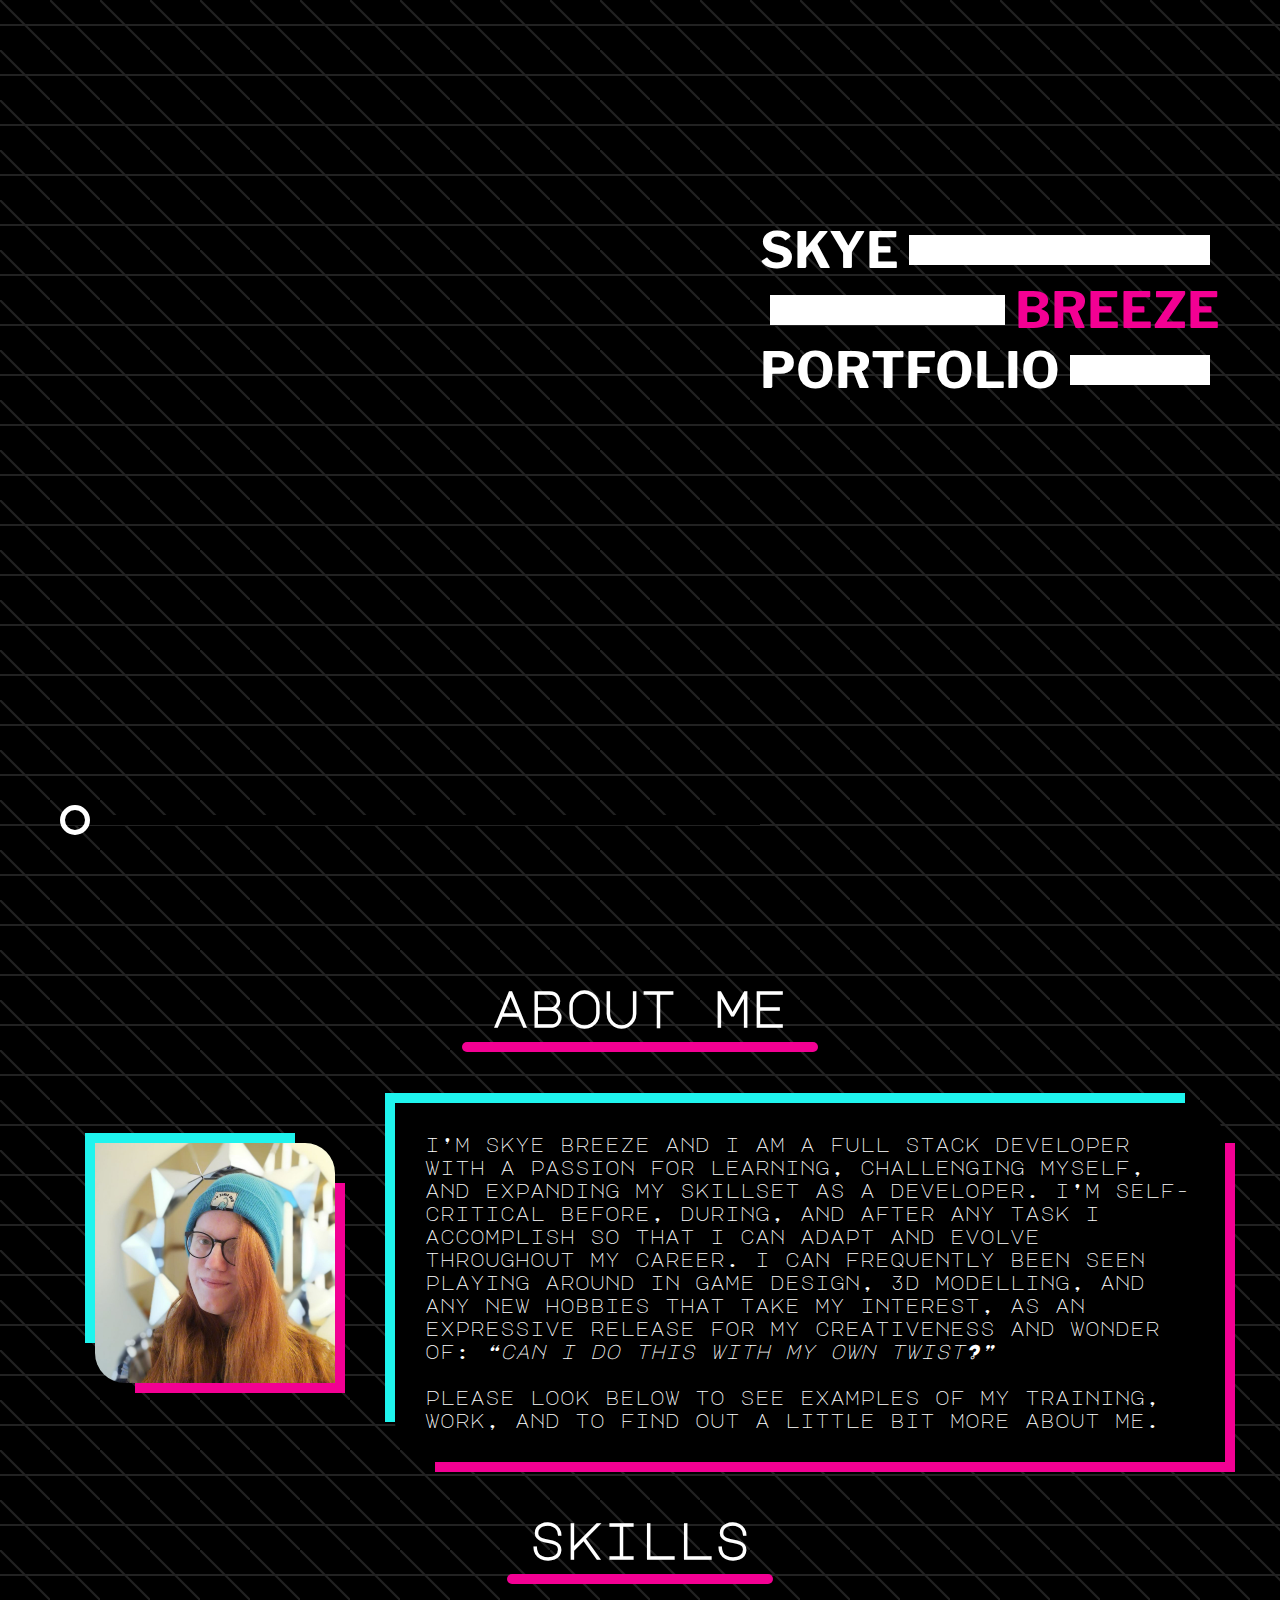
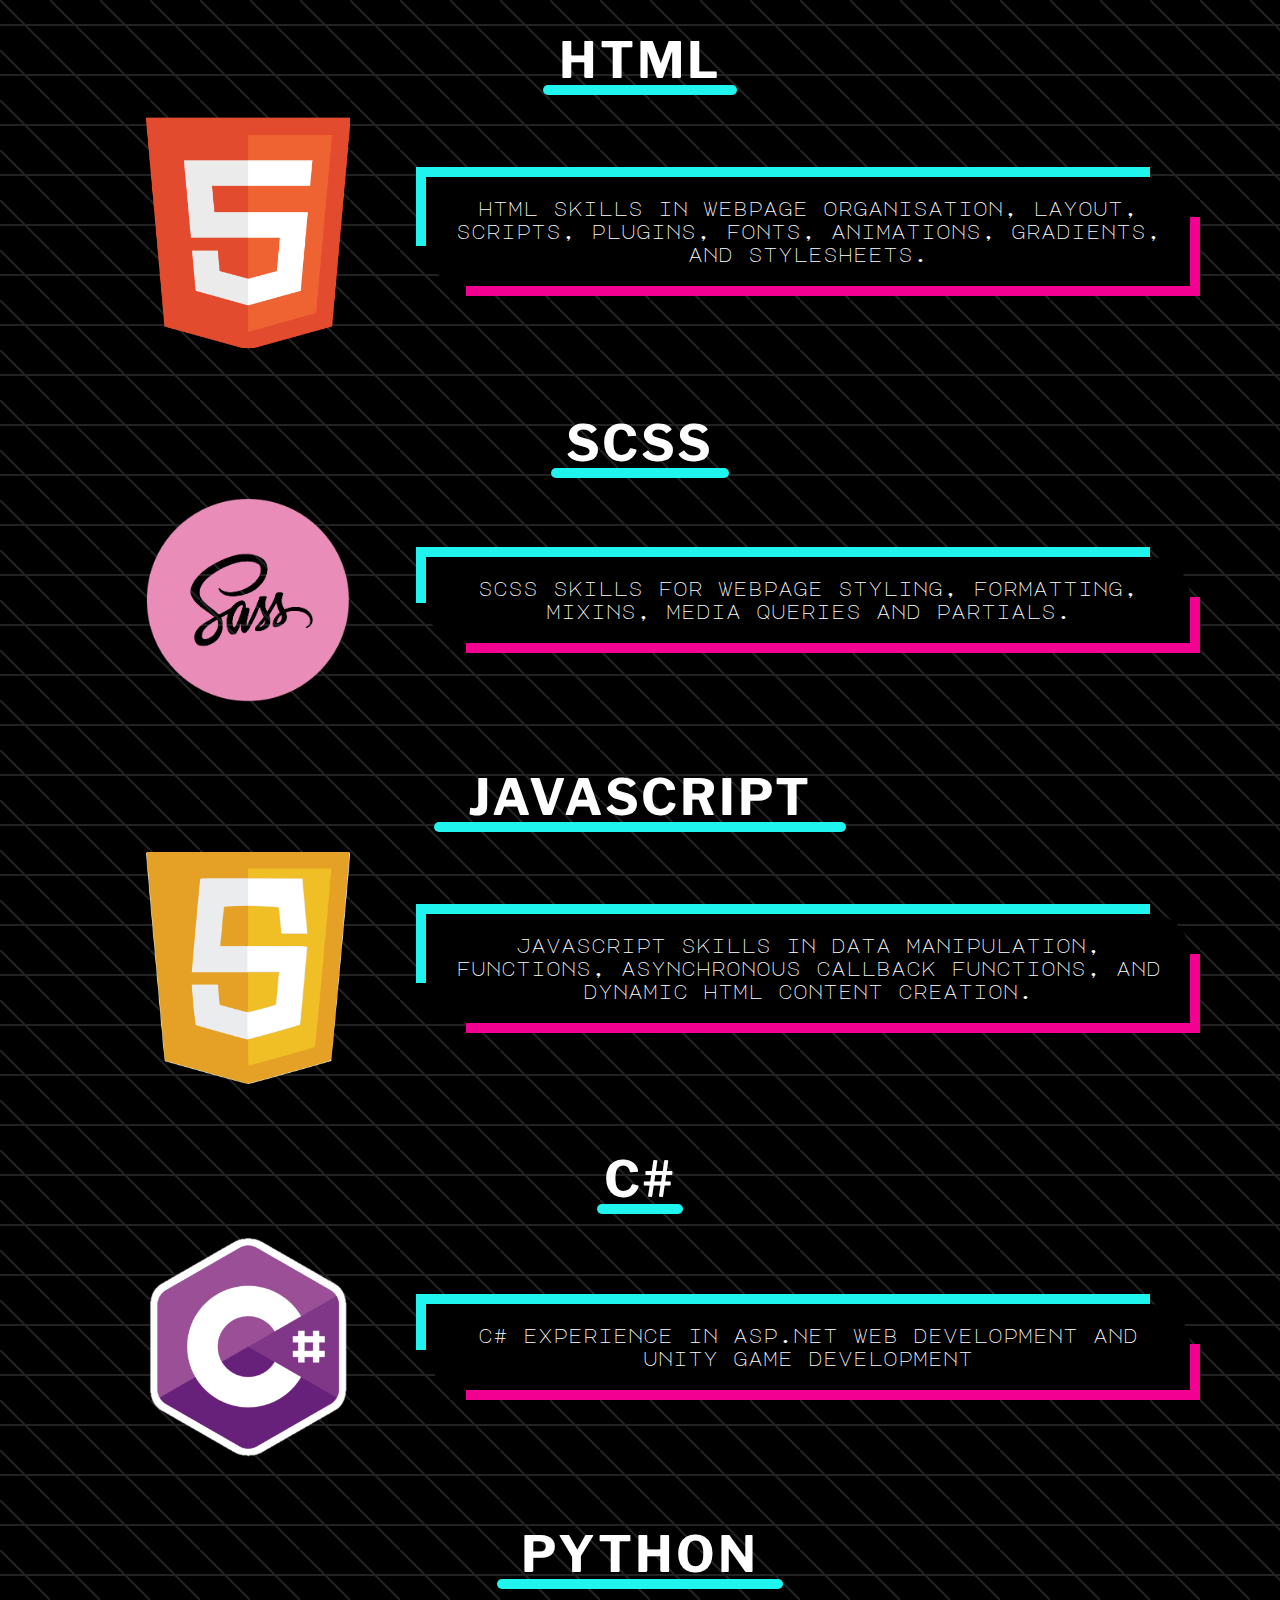
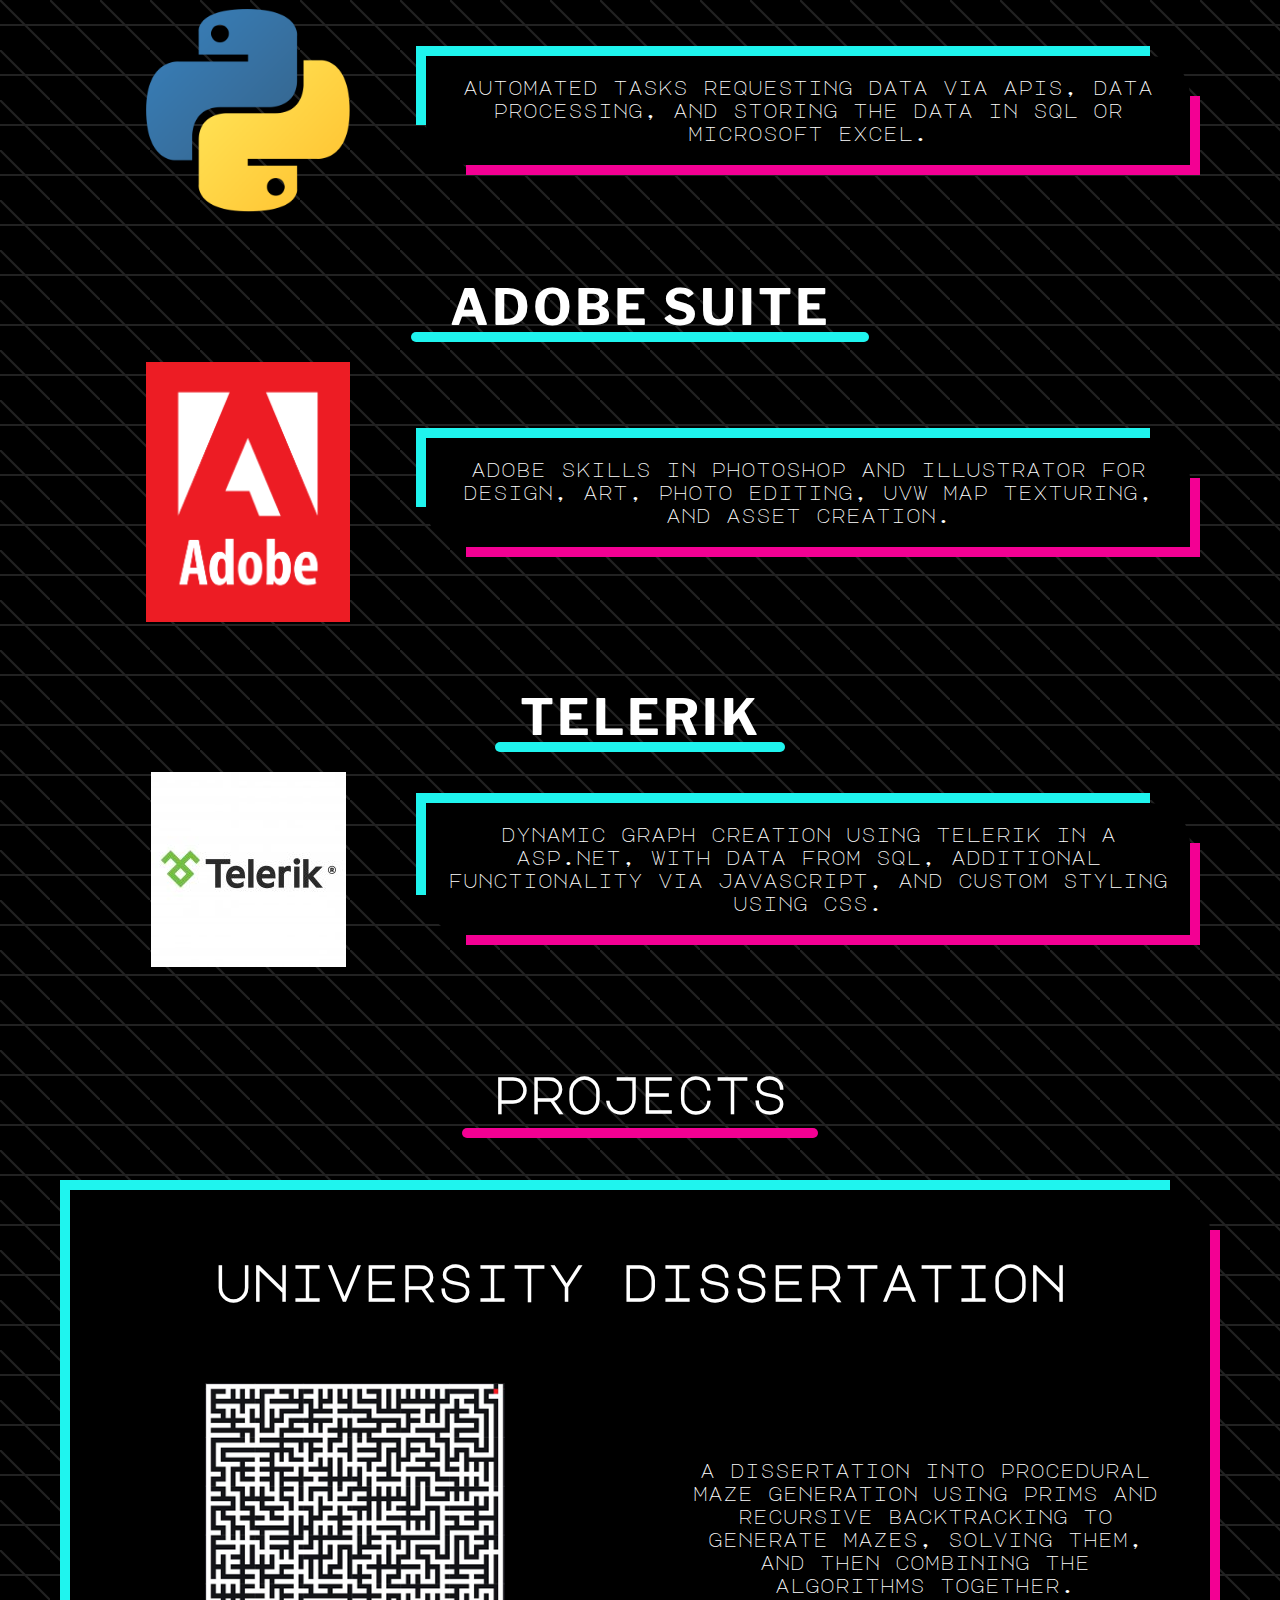
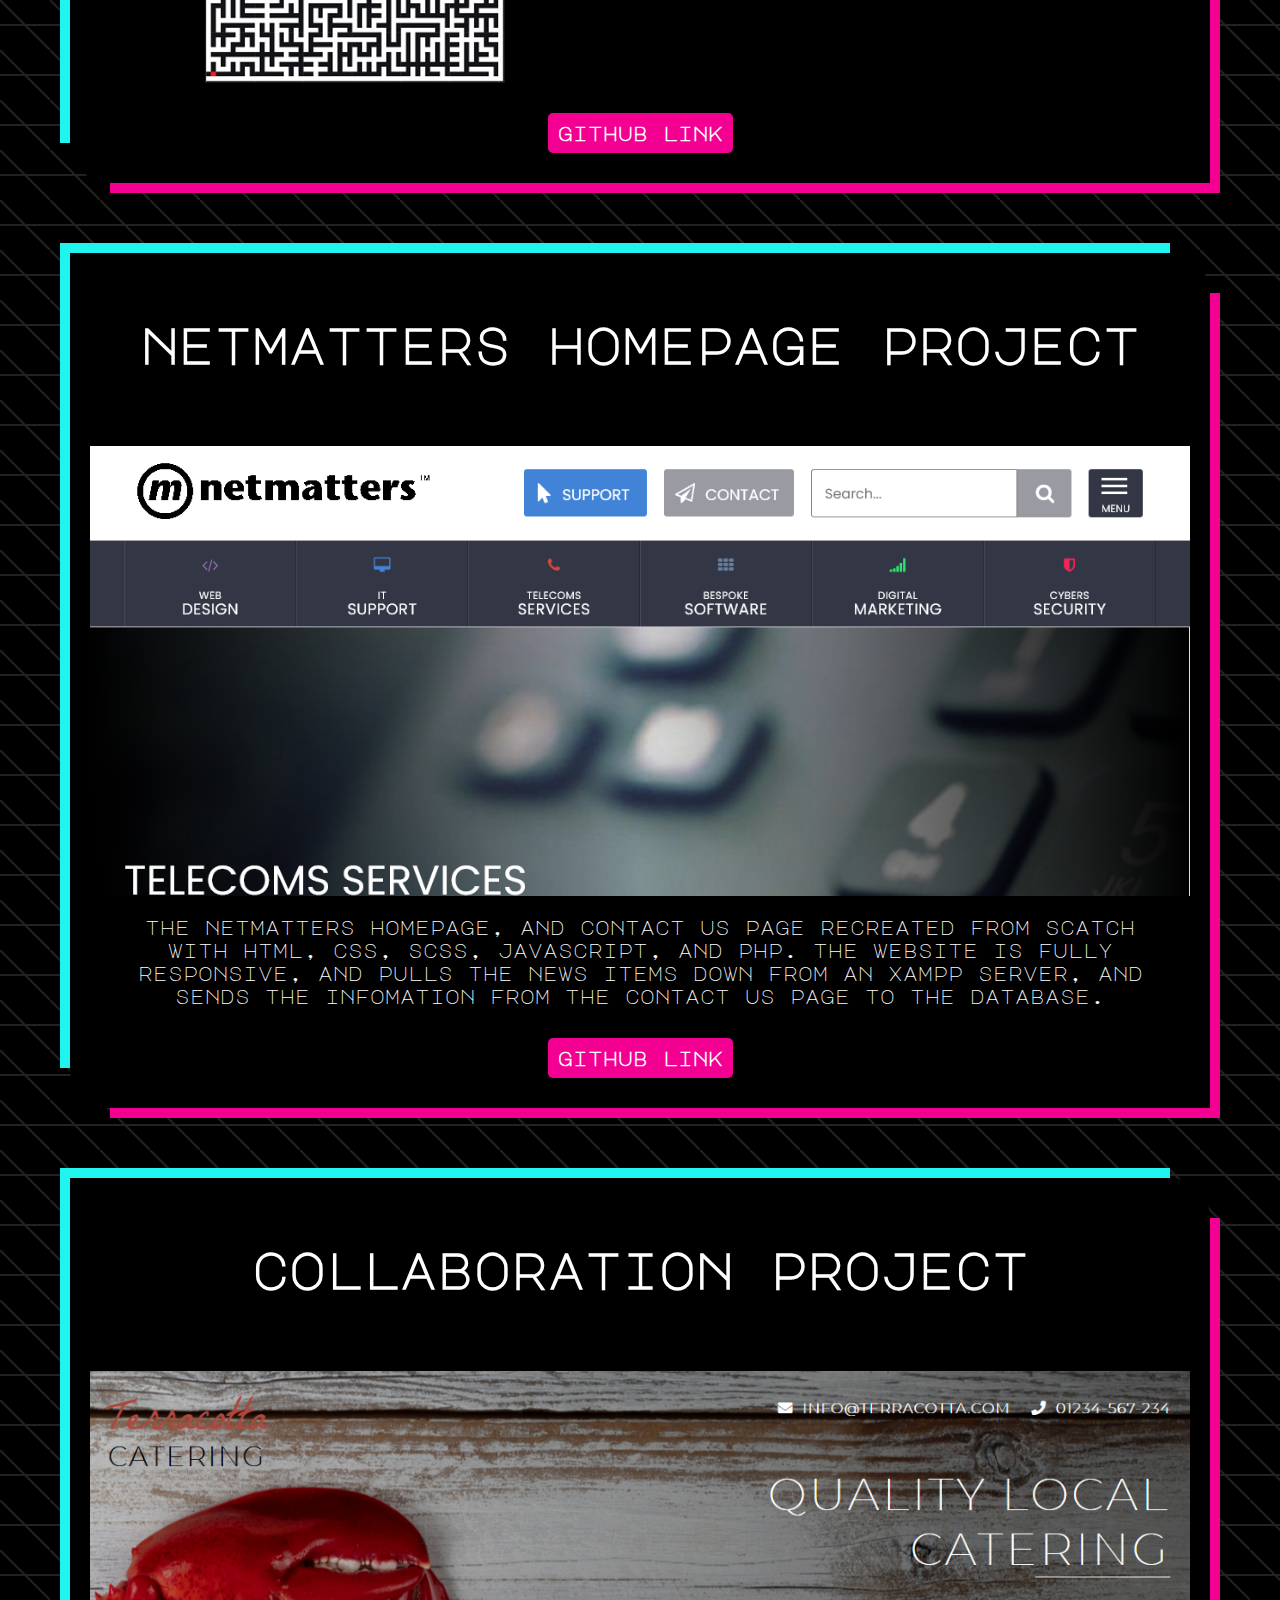
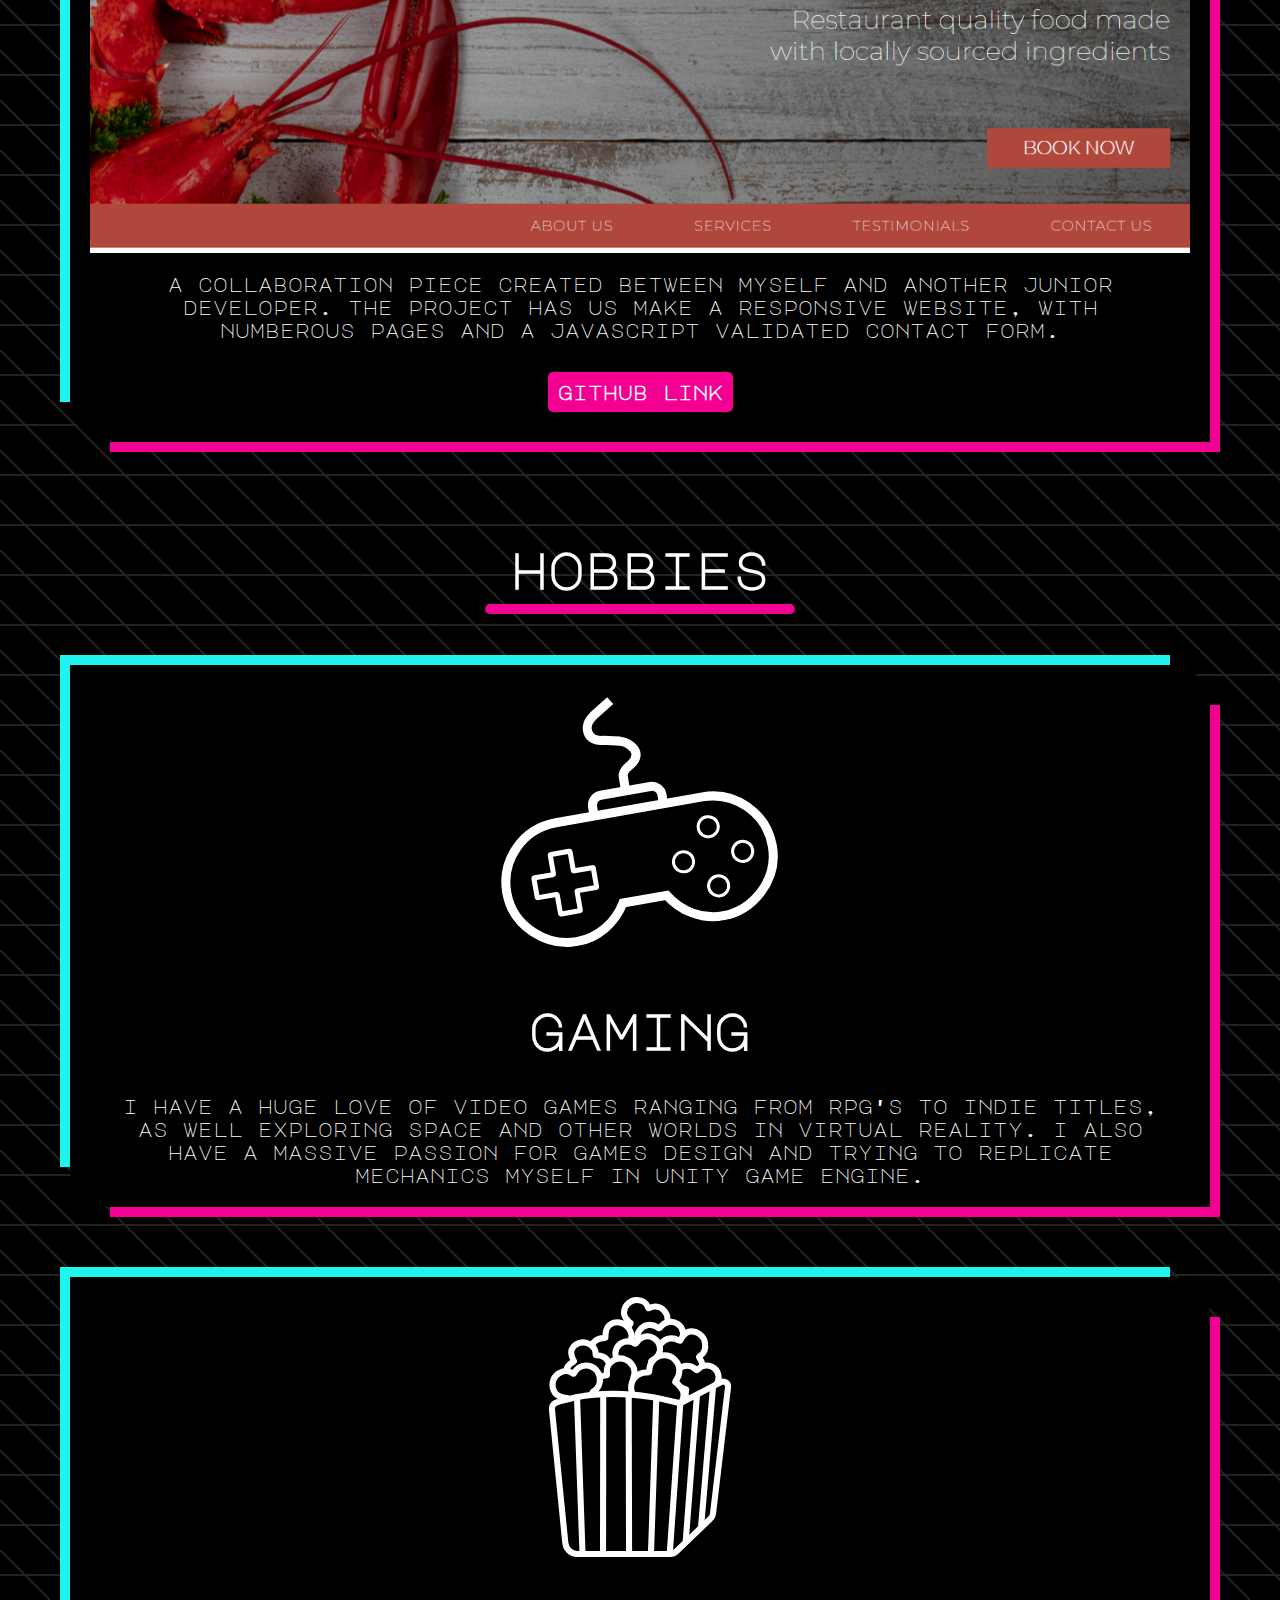
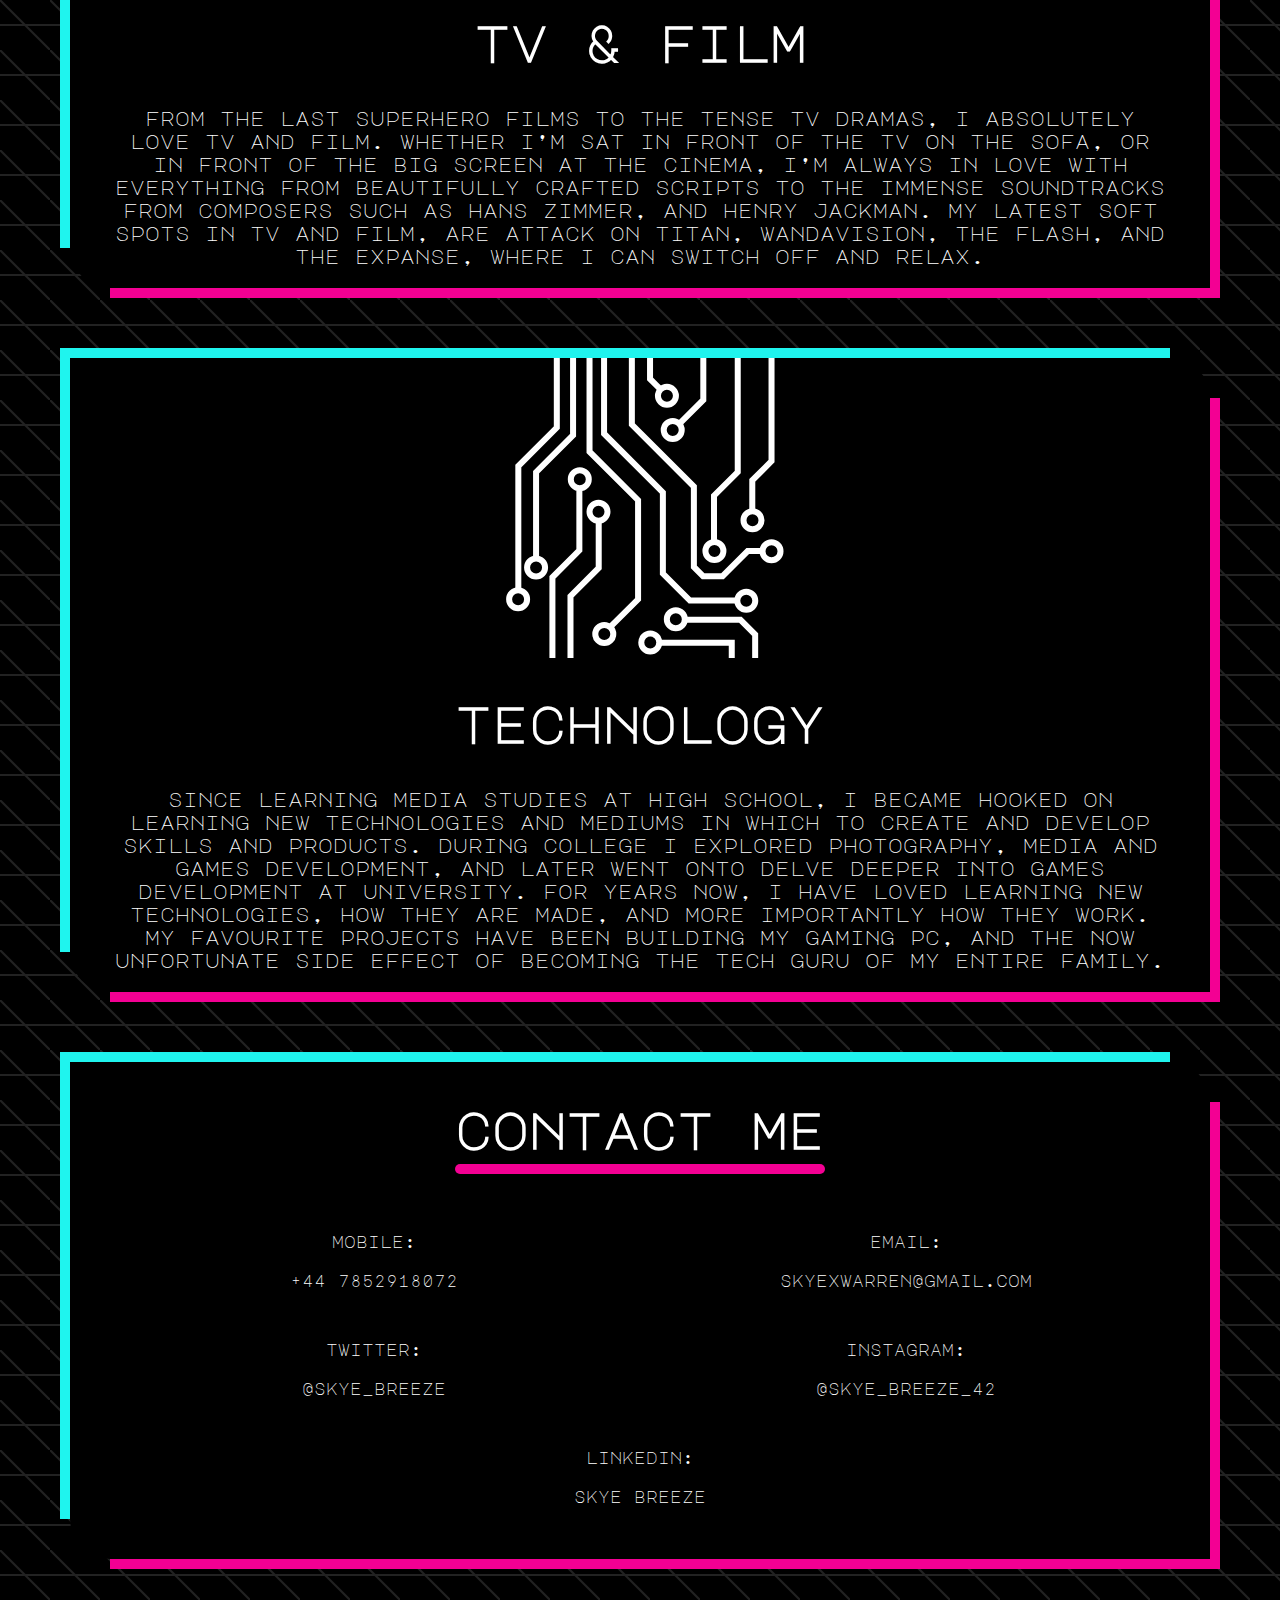
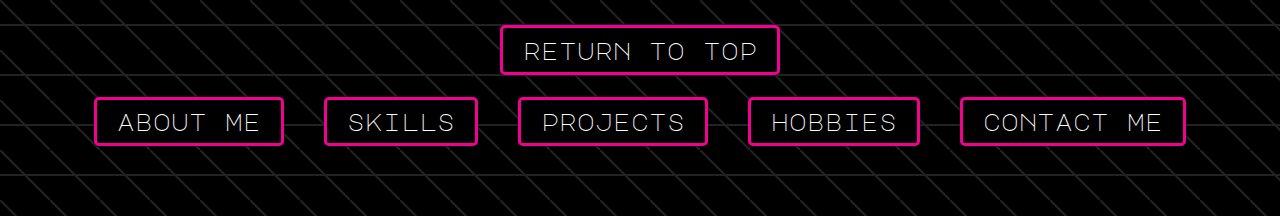
<file: index.html>
<!DOCTYPE html>
<html lang="en">
    <head>
        <title>Skye Breeze Portfolio</title>
        <meta charset="UTF-8">
        <meta http-equiv="X-UA-Compatible" content="IE=edge">
        <meta name="viewport" content="width=device-width, initial-scale=1, maximum-scale=1"/>
        <link rel="stylesheet" href="SCSS/index.css">
        <link rel="preconnect" href="https://fonts.gstatic.com">
        <link href="https://fonts.googleapis.com/css2?family=Libre+Franklin:wght@900&display=swap" rel="stylesheet"> 
        <link href="https://fonts.googleapis.com/css2?family=Major+Mono+Display&display=swap" rel="stylesheet"> 
    </head>
    <body>
        <header id="header">
            <div  class="title_image_container">
                <div class="website_title">
                    <div class="header_box slide_in_left">
                        <h1 id="header_first_name">Skye</h1>
                        <div class="vanish_box"></div>
                    </div>            
                    <div class="header_box slide_in_right">
                        <div class="vanish_box"></div>
                        <h1 id="header_surname">Breeze</h1>
                    </div>            
                    <div class="header_box slide_in_left">
                        <h1 class="slide_in_left" id="header_portfolio">Portfolio</h1>
                        <div class="vanish_box"></div>
                    </div>
                </div>
                <div class="printing_container">
                    <div class="skye_pixel_container">
                        <div class="skye_pixel_group">
                            <img class="skye_pixel" src="Images/Skye_Blue_Pink_Pixel_3.png">
                        </div>
                    </div>
                    <div class="printer">
                        <div class="printing_bar"></div>
                        <div class="printing_circle"></div>
                    </div>
                </div>
            </div>
            <div class="navigation_container">
                <a class="nav_item_1" href="#about_header">About Me</a>
                <a class="nav_item_2" href="#skills_header">Skills</a>
                <a class="nav_item_3" href="#project_header">Projects</a>
                <a class="nav_item_4" href="#hobbies_header">Hobbies</a>
                <a class="nav_item_5" href="#contact_header">Contact Me</a>
            </div>
            <div class="underlines">
                <span class="line_one"></span>
                <span class="line_two"></span>
                <span class="line_three"></span>
            </div>
        </header>
        <main>
            <div class="about_me_container">
                <div class="about_header_container">
                    <h2 class="about_header header_underline header_sizing_mobile" id="about_header">About Me</h2>
                </div>
                <div class="about_content">
                    <div class="about_me_image">
                        <div class="image_content">
                            <img src="Images/Skye_Breeze_Selfie.jpg" alt="Skye Breeze Selfie">
                            <div class="top_left_border"></div>
                            <div class="bottom_right_border"></div>
                        </div>
                    </div>
    
                    <div class="about_me_info" id="about_me_info_container">
                        <div class="text_container">
                            <p>I’m Skye Breeze and I am a full stack developer with a passion for learning, challenging myself, and expanding my skillset as a developer. I’m self-critical before, during, and after any task I accomplish so that I can adapt and evolve throughout my career. I can frequently been seen playing around in game design, 3D modelling, and any new hobbies that take my interest, as an expressive release for my creativeness and wonder of: <i>“Can I do this with my own twist?”</i><br><br>
                                Please look below to see examples of my training, work, and to find out a little bit more about me. 
                            </p>
                            <div class="top_left_border"></div>
                            <div class="bottom_right_border"></div>
                        </div>
                    </div>
                    
                    <div class="wasd">
                        <div class="filler"></div>
                        <p>W</p>
                        <div class="filler"></div>
                        <p>A</p>
                        <p>S</p>
                        <p>D</p>
                    </div>  
                </div>
            </div>
            <div class="skill_container">
                <div class="skill_width_container">
                    <div class="skill_header_container">
                        <h2 class="header_underline header_sizing_mobile" id="skills_header">skills</h2>
                    </div>
                    <div class="skill_item_container">
                        <div class="skill_item">
                            <div class="skill_icon">
                                <div class="top_left_arrow"></div>
                                <div class="top_right_arrow"></div>
                                <div class="bottom_left_arrow"></div>
                                <div class="bottom_right_arrow"></div>
                                <img src="Images/Skills/Cropped_HTML.png" alt="HTML Logo">
                            </div>
                            <div class="skill_title">
                                <h3 class="header_sizing_mobile">HTML</h3>
                            </div>
                            <div class="skill_text">
                                <p>HTML skills in webpage organisation, layout, scripts, plugins, fonts, animations, gradients, and stylesheets.</p>
                                <div class="top_left_border"></div>
                                <div class="bottom_right_border"></div>
                            </div>
                        </div>
                        <div class="skill_item reverse">
                            <div class="skill_icon">
                                <div class="top_left_arrow"></div>
                                <div class="top_right_arrow"></div>
                                <div class="bottom_left_arrow"></div>
                                <div class="bottom_right_arrow"></div>
                                <img src="Images/Skills/Sass_Logo.png" alt="Sass Logo">
                            </div>
                            <div class="skill_title">
                                <h3 class="header_sizing_mobile">SCSS</h3>
                            </div>
                            <div class="skill_text">
                                <p>SCSS skills for webpage styling, formatting, mixins, media queries and partials. </p>
                                <div class="top_left_border"></div>
                                <div class="bottom_right_border"></div>
                            </div>
                        </div>
                        <div class="skill_item">
                            <div class="skill_icon">
                                <div class="top_left_arrow"></div>
                                <div class="top_right_arrow"></div>
                                <div class="bottom_left_arrow"></div>
                                <div class="bottom_right_arrow"></div>
                                <img src="Images/Skills/JavaScript_2.png" alt="JavaScript Logo">
                            </div>
                            <div class="skill_title">
                                <h3 class="header_sizing_mobile">Java<br>Script</h3>
                            </div>
                            <div class="skill_text">
                                <p>JavaScript skills in data manipulation, functions, asynchronous callback functions, and dynamic HTML content creation.</p>
                                <div class="top_left_border"></div>
                                <div class="bottom_right_border"></div>
                            </div>
                        </div>
                        <div class="skill_item reverse">
                            <div class="skill_icon">
                                <div class="top_left_arrow"></div>
                                <div class="top_right_arrow"></div>
                                <div class="bottom_left_arrow"></div>
                                <div class="bottom_right_arrow"></div>
                                <img src="Images/Skills/C_Sharp_Logo.png" alt="C Sharp Logo">
                            </div>
                            <div class="skill_title">
                                <h3 class="header_sizing_mobile">C&num;</h3>
                            </div>
                            <div class="skill_text">
                                <p>C&num; experience in ASP.Net web development and Unity game development</p>
                                <div class="top_left_border"></div>
                                <div class="bottom_right_border"></div>
                            </div>
                        </div>
                        <div class="skill_item reverse">
                            <div class="skill_icon">
                                <div class="top_left_arrow"></div>
                                <div class="top_right_arrow"></div>
                                <div class="bottom_left_arrow"></div>
                                <div class="bottom_right_arrow"></div>
                                <img src="Images/Skills/Python_Logo.png" alt="Python Logo">
                            </div>
                            <div class="skill_title">
                                <h3 class="header_sizing_mobile">Python</h3>
                            </div>
                            <div class="skill_text">
                                <p>Automated tasks requesting data via APIs, data processing, and storing the data in SQL or Microsoft Excel.</p>
                                <div class="top_left_border"></div>
                                <div class="bottom_right_border"></div>
                            </div>
                        </div>
                        <div class="skill_item">
                            <div class="skill_icon">
                                <div class="top_left_arrow"></div>
                                <div class="top_right_arrow"></div>
                                <div class="bottom_left_arrow"></div>
                                <div class="bottom_right_arrow"></div>
                                <img src="Images/Skills/Adobe_Logo.png" alt="Adobe Logo">
                            </div>
                            <div class="skill_title">
                                <h3 class="header_sizing_mobile">Adobe Suite</h3>
                            </div>
                            <div class="skill_text">
                                <p>Adobe skills in Photoshop and Illustrator for design, art, photo editing, UVW Map texturing, and asset creation.</p>
                                <div class="top_left_border"></div>
                                <div class="bottom_right_border"></div>
                            </div>
                        </div>
                        <div class="skill_item reverse">
                            <div class="skill_icon">
                                <img src="Images/Skills/Telerik_Logo.png" alt="Telerik Logo">
                            </div>
                            <div class="skill_title">
                                <h3 class="header_sizing_mobile">Telerik</h3>
                            </div>
                            <div class="skill_text">
                                <p>Dynamic graph creation using Telerik in a ASP.Net, with data from SQL, additional functionality via JavaScript, and custom styling using CSS.</p>
                                <div class="top_left_border"></div>
                                <div class="bottom_right_border"></div>
                            </div>
                        </div>
                    </div>
                </div>
            </div>
            <div class="work_container" style="display: none !important;">
                <div class="work_width_container">
                    <div class="work_header_container">
                        <h2 class="header_underline header_sizing_mobile" id="work_header">Work Examples</h2>
                    </div>
                    <div class="skill_item_container">

                    </div>
                </div>
            </div>
            <div class="projects_container">
                <div class="projects_width_container">
                    <div class="projects_header_container">
                        <h2 class="header_underline header_sizing_mobile" id="project_header">Projects</h2>
                    </div>
                    <div class="projects_item_container">
                        <div class="project maze_project">
                            <div class="project_title">
                                <h4 class="header_sizing_mobile">University Dissertation</h4>
                            </div>
                            <div class="project_visual">
                                <img src="Images/Projects/Maze.png" alt="Generated Maze">
                            </div>
                            <div class="project_annotation">
                                <p>A dissertation into procedural maze generation using Prims and Recursive Backtracking to generate mazes, solving them, and then combining the algorithms together.</p>
                            </div>
                            <div class="project_link">
                                <a href="https://github.com/SkyeKnight42/University_Dissertation" target="_blank">GitHub Link</a>
                            </div>
                            <div class="top_left_border"></div>
                            <div class="bottom_right_border"></div>
                        </div>
                        <div class="project typing_effect_project" style="display: none;">
                            <div class="project_title">
                                <h4 class="header_sizing_mobile">JavaScript Typing Effect</h4>
                            </div>
                            <div class="project_visual" id="demo_typing_container">
                                <p id="mobile_typing">Watch this text be typed out using the plugin!</p>
                                <p class="normal_demo">Watch this text be typed out using the plugin, with a normal effect!</p>
                                <p class="normal_demo">Watch this text be typed out using the plugin, with a dash effect!</p>
                                <p class="normal_demo">Watch this text be typed out using the plugin, with a blinking cursor effect!</p>
                                <p id="demo_button">DEMO</p>
                            </div>
                            <div class="project_annotation">
                                <p>A vanilla JavaScript script, which can type out text content in various methods, and with various speeds.</p>                           
                                </div>
                            <div class="project_link">
                                <a href="https://github.com/SkyeKnight42/JavaScript_Typing_Effect" target="_blank">GitHub Link</a>
                            </div>
                            <div class="top_left_border"></div>
                            <div class="bottom_right_border"></div>
                        </div>
                        <div class="project php_project">
                            <div class="project_title">
                                <h4 class="header_sizing_mobile">Netmatters Homepage Project</h4>
                            </div>
                            <div class="project_visual">
                                <div class="image_container">
                                    <img id="mobile_view" src="Images/Projects/PHP_Reflection_Task_Mobile.png" alt="Netmatters Homepage">
                                    <img id="small_view" src="Images/Projects/PHP_Reflection_Task_768.png" alt="Netmatters Homepage">
                                    <img id="medium_view" src="Images/Projects/PHP_Reflection_Task_993.png" alt="Netmatters Homepage">
                                    <img id="desktop_view" src="Images/Projects/PHP_Reflection_Task.png" alt="Netmatters Homepage">
                                </div>
                            </div>
                            <div class="project_annotation">
                                <p>The Netmatters homepage, and contact us page recreated from scatch with HTML, CSS, SCSS, JavaScript, and PHP.
                                    The website is fully responsive, and pulls the news items down from an Xampp server, and sends the infomation
                                    from the contact us page to the database.
                                </p>                           
                                </div>
                            <div class="project_link">
                                <a href="https://github.com/SkyeKnight42/PHP_Reflection_Task" target="_blank">GitHub Link</a>
                            </div>
                            <div class="top_left_border"></div>
                            <div class="bottom_right_border"></div>
                        </div>
                        <div class="project collaboration_project">
                            <div class="project_title">
                                <h4 class="header_sizing_mobile">Collaboration Project</h4>
                            </div>
                            <div class="project_visual">
                                <img src="Images/Projects/Collaboration_Header.png" alt="TerraCotta Catering Website">
                            </div>
                            <div class="project_annotation">
                                <p>A collaboration piece created between myself and another junior developer. The project has us make a responsive website, with numberous pages and a JavaScript validated contact form.</p>
                            </div>
                            <div class="project_link">
                                <a href="https://github.com/addiesworld/Terracotta-Pairs-Project" target="_blank">GitHub Link</a>
                            </div>
                            <div class="top_left_border"></div>
                            <div class="bottom_right_border"></div>
                        </div>
                    </div>
                </div>
            </div>
            <div class="hobbies_container">
                <div class="hobbies_width_container">
                    <div class="hobbies_header_container">
                        <h2 class="header_underline header_sizing_mobile" id="hobbies_header">hobbies</h2>
                    </div>
                    <div class="hobbies_item_container">
                        <div class="hobbie_item">
                            <h4 class="header_sizing_mobile">Gaming</h4>
                            <div class="hobbie_icon">
                                <svg id="game_controller" xmlns="http://www.w3.org/2000/svg" viewBox="0 0 277.01 238.57"><defs>
                                    </defs>
                                    <g id="Layer_3" data-name="Layer 3">
                                    <path id="cable" class="cls-1" d="M138.91,3.81,119.6,15.93c-12.95,8.61-10,24.42,5.35,25.6l16.39,3.69c7.72,2.25,22.23,14.38,7,24.59-.74.5-7.66,3.51-9.3,8.2a5.84,5.84,0,0,0-.42,1.79l-.32,15"/>
                                    <path id="cable_connector" class="cls-1" d="M173.27,114.07v-9.25a10,10,0,0,0-10-10h-50a10,10,0,0,0-10,10v9.25"/>
                                    <path id="controller_outline" class="cls-1" d="M212.51,114.07a60,60,0,0,1,60,60c0,34.83-30.34,59.65-60,60-21.47.25-41.5-12.32-51.89-29.85H116.39C106,221.75,86,234.32,64.5,234.07c-29.66-.35-60-25.17-60-60a60,60,0,0,1,60-60Z"/>
                                    <circle id="top_button" class="cls-1" cx="213.04" cy="144.25" r="10"/>
                                    <circle id="bottom_button" class="cls-1" cx="213.04" cy="203.94" r="10"/>
                                    <circle id="right_button" class="cls-1" cx="242.51" cy="174.31" r="10"/>
                                    <circle id="left_button" class="cls-1" cx="182.82" cy="174.31" r="10"/>
                                    <path id="d-pad" class="cls-1" d="M72.47,204.33h-18a1,1,0,0,1-1-1l0-18a1,1,0,0,0-1-1h-18a1,1,0,0,1-1-1v-18a1,1,0,0,1,1-1h18a1,1,0,0,0,1-1l0-18a1,1,0,0,1,1-1h18a1,1,0,0,1,1,1v18a1,1,0,0,0,1,1l17.94,0a1,1,0,0,1,1,1v18a1,1,0,0,1-1,1H74.47a1,1,0,0,0-1,1v18A1,1,0,0,1,72.47,204.33Z"/>
                                    </g>
                                </svg>
                            </div>
                            <div class="hobbie_text">
                                <p>I have a huge love of video games ranging from RPG's to indie titles, as well exploring space and other worlds in Virtual Reality.
                                    I also have a massive passion for games design and trying to replicate mechanics myself in Unity Game Engine.
                                </p>
                            </div>
                            <div class="top_left_border"></div>
                            <div class="bottom_right_border"></div>
                        </div>
                        <div class="hobbie_item">
                            <h4 class="header_sizing_mobile">TV &amp; Film</h4>
                            <div class="hobbie_icon">
                                <svg id="popcorn" xmlns="http://www.w3.org/2000/svg" viewBox="0 0 329.36 469.87">
                                    <g id="Layer_2" data-name="Layer 2">
                                        <g id="Popcorn_Group">
                                            <g id="Popped_Corn_9"><path id="Popped_Corn_9_Path" class="cls-1" d="M186.78,64.17c-.82.81-.71,1-.77,2.28-.55,12.82-11.15,22.77-23.67,22.23s-22.22-11.38-21.66-24.2a23.65,23.65,0,0,1,5.77-14.77s1.6-2.41,1.31-2.62c-1-.78-12.37-10-12-19.34C136.35,14.93,147,5,159.48,5.52c9.29.41,16.05,4,19.2,12.35,0,0,1.07,2.75,1.81,2.48s7.53-3.27,12.34-3.06c12.52.54,22.22,11.38,21.66,24.2s-11.16,22.78-23.68,22.23C190.81,63.72,187.65,63.32,186.78,64.17Z"/><ellipse class="cls-2" cx="158.14" cy="27.5" rx="9.3" ry="9.16" transform="translate(123.8 184.29) rotate(-87.51)"/></g>
                                            <g id="Popped_Corn_8"><path id="Popped_Corn_8_Path" class="cls-1" d="M199.3,56.23c1.12-.24,1.15-.48,1.87-1.51,7.37-10.5,21.66-13.19,31.92-6s12.6,21.55,5.23,32.06a23.78,23.78,0,0,1-12.81,9.34s-2.65,1.16-2.52,1.5c.46,1.22,5,15.11-.32,22.73-7.38,10.51-21.67,13.19-31.93,6-7.61-5.35-11.37-12-9.53-20.75,0,0,.58-2.89-.19-3.06s-8.11-1.3-12.06-4.06c-10.26-7.2-12.6-21.55-5.22-32.06s21.66-13.19,31.92-6C195.66,54.44,198.1,56.48,199.3,56.23Z"/><ellipse class="cls-2" cx="203.7" cy="102.55" rx="9.3" ry="9.16" transform="translate(2.76 210.41) rotate(-54.95)"/></g>
                                            <g id="Popped_Corn_7"><path id="Popped_Corn_7_Path" class="cls-1" d="M115.88,117.77c-1.21-.14-1.31.09-2.35.89A24.69,24.69,0,0,1,83.41,79.54a24.14,24.14,0,0,1,15.81-5.13s3-.29,3-.68c-.11-1.39-.65-17.06,7-23a24.47,24.47,0,0,1,34.28,4.77c6.17,8,8,16.08,3.57,24.32,0,0-1.45,2.74-.71,3.18s7.87,4.07,11.07,8.22a24.25,24.25,0,1,1-38.43,29.59S117.17,117.91,115.88,117.77Z"/><ellipse class="cls-2" cx="125.1" cy="69.19" rx="9.7" ry="9.96" transform="translate(-16.23 90.69) rotate(-37.6)"/></g>
                                            <g id="Popped_Corn_6"><path id="Popped_Corn_6_Path" class="cls-1" d="M227.86,124.31c-1-.7-1.19-.55-2.49-.35a24.69,24.69,0,0,1-7.52-48.79,24.12,24.12,0,0,1,16.32,3.13s2.8,1.21,3,.85c.58-1.26,7.66-15.25,17.26-16.73a24.45,24.45,0,0,1,27.73,20.69c1.55,10-.72,18-8.59,23,0,0-2.59,1.71-2.16,2.45s4.94,7.36,5.74,12.54a24.26,24.26,0,1,1-47.94,7.4S228.92,125.07,227.86,124.31Z"/><ellipse class="cls-2" cx="259.36" cy="86.2" rx="9.7" ry="9.96" transform="translate(-10.11 40.56) rotate(-8.77)"/></g>
                                            <g id="Popped_Corn_5"><path id="Popped_Corn_5_Path" class="cls-1" d="M75,146c-1,.39-1,.61-1.53,1.69-5.17,11-18.5,15.6-29.79,10.29s-16.24-18.51-11.07-29.5A21.76,21.76,0,0,1,43.3,117.81s2.34-1.49,2.15-1.79c-.67-1.08-7.7-13.54-4-21.51,5.17-11,18.51-15.6,29.79-10.3,8.38,3.94,13.27,9.7,13.12,18.21,0,0,0,2.81.76,2.86s8.1,0,12.44,2.09c11.28,5.3,16.24,18.51,11.07,29.5s-18.5,15.61-29.79,10.3C78.89,147.17,76.14,145.59,75,146Z"/><ellipse class="cls-2" cx="62.08" cy="102.9" rx="8.8" ry="9.11" transform="translate(-57.46 115.3) rotate(-64.82)"/></g>
                                            <g id="Popped_Corn_4"><path id="Popped_Corn_4_Path" class="cls-1" d="M156.78,84.27c1.06-.34,1.05-.56,1.61-1.61,5.69-10.73,19.23-14.7,30.25-8.86s15.34,19.27,9.65,30A21.77,21.77,0,0,1,187.13,114s-2.4,1.37-2.23,1.68c.61,1.11,7,13.89,2.91,21.67-5.68,10.74-19.23,14.7-30.24,8.87-8.18-4.34-12.79-10.32-12.24-18.81,0,0,.15-2.82-.62-2.9s-8.09-.43-12.32-2.68c-11-5.84-15.34-19.27-9.66-30S142,77.09,153,82.93C153,82.93,155.65,84.63,156.78,84.27Z"/><ellipse class="cls-2" cx="167.66" cy="127.95" rx="8.8" ry="9.11" transform="translate(-23.9 216.18) rotate(-62.08)"/></g>
                                            <g id="Popped_Corn_3"><path id="Popped_Corn_3_Path" class="cls-1" d="M152.46,148.41c.58,1.11.83,1.07,2.12,1.53,13.14,4.72,20.09,18.83,15.53,31.53s-18.91,19.15-32.05,14.43a26,26,0,0,1-13.49-10.71s-2-2.42-2.31-2.19c-1.14.81-14.36,9.46-23.89,6-13.14-4.72-20.09-18.84-15.53-31.53,3.38-9.42,9.28-15.21,19-15.74,0,0,3.2-.21,3.16-1.06s-1-8.8.75-13.68c4.56-12.7,18.91-19.16,32.05-14.44s20.09,18.84,15.53,31.53C153.28,144.12,151.85,147.24,152.46,148.41Z"/><ellipse class="cls-2" cx="105.23" cy="165.99" rx="9.85" ry="10.11" transform="translate(-86.57 208.9) rotate(-70.24)"/></g>
                                            <g id="Popped_Corn_2"><path id="Popped_Corn_2_Path" class="cls-1" d="M78.47,172.86c-.2,1.23,0,1.35.78,2.49C87,187,84.09,202.46,72.84,209.91s-26.61,4-34.31-7.6a25.94,25.94,0,0,1-4.41-16.65s-.15-3.13-.54-3.14c-1.4,0-17.17-1-22.76-9.44C3.11,161.44,6,146,17.23,138.52c8.34-5.53,16.53-6.64,24.6-1.28,0,0,2.69,1.74,3.16,1s4.47-7.66,8.79-10.52c11.25-7.44,26.61-4.05,34.32,7.59s4.84,27.12-6.41,34.56C81.69,169.91,78.68,171.56,78.47,172.86Z"/><ellipse class="cls-2" cx="30.1" cy="158.71" rx="9.85" ry="10.11" transform="translate(-82.62 43) rotate(-33.51)"/></g>
                                            <g id="Popped_Corn_1"><path id="Popped_Corn_1_Path" class="cls-1" d="M267.58,132.2c1.05-.1,1.09-.31,1.83-1.17a21.37,21.37,0,0,1,32.44,27.82A20.89,20.89,0,0,1,289.37,166s-2.52.78-2.42,1.1c.33,1.16,3.57,14.33-1.9,20.71a21.16,21.16,0,0,1-29.86,2c-6.65-5.7-9.65-12.2-7.34-20,0,0,.73-2.58,0-2.81s-7.39-2.06-10.84-5a21,21,0,1,1,27.29-31.83S266.46,132.3,267.58,132.2Z"/><ellipse class="cls-2" cx="268.39" cy="174.96" rx="8.39" ry="8.62" transform="translate(-39.13 264.83) rotate(-49.39)"/></g>
                                            <g id="Popped_Corn"><path id="Popped_Corn_0_Path" class="cls-1" d="M180.76,135.67c.93-1,.8-1.24.8-2.71a27.09,27.09,0,1,1,54.17,0,27.59,27.59,0,0,1-6.12,17.64s-1.78,2.91-1.42,3.15c1.28.86,15.27,11.15,15.27,22.1a27.21,27.21,0,0,1-27.09,27.32c-11.11,0-19.36-3.88-23.54-13.53,0,0-1.43-3.17-2.29-2.82s-8.81,4.24-14.57,4.24a27.33,27.33,0,0,1,0-54.66S179.76,136.72,180.76,135.67Z"/><circle class="cls-2" cx="216.83" cy="177.29" r="10.93"/></g>
                                        </g>
                                        <g id="Box_White_Fill">
                                            <path id="Box_White_Fill_Path" class="cls-3" d="M18.05,189.05c-7.32,2.51-13.85,4.85-12.33,15.61l24,239.77c1.1,11,10.3,19.9,21.32,19.94H218.38a17.57,17.57,0,0,0,12.25-4.9l61.64-59.14a13,13,0,0,0,4.29-8.21L323.8,162.61a8.83,8.83,0,0,0-12.56-9L285.57,167l-48.06,25-32.26-7.41q-9.83-2.25-19.8-3.82c-54.42-8.55-98.37-6.77-136.39.36Z"/>
                                        </g>
                                        <g id="Box_Red_Fill">
                                            <polygon id="Red_Fill" class="cls-4" points="50.84 180.85 61.18 464.58 98.61 464.58 98.96 175.86 50.84 180.85"/>
                                            <polygon id="Red_Fill" class="cls-4" points="143.88 175.86 194.49 182.99 184.51 464.58 144.94 464.22 143.88 175.86"/>
                                            <polygon id="Red_Fill" class="cls-4" points="266.13 179.07 237.62 192.26 218.37 462.44 247.95 445.33 266.13 179.07"/>
                                            <polygon id="Red_Fill" class="cls-4" points="296.43 161.96 314.96 151.98 324.59 160.18 296.43 397.57 276.47 416.46 296.43 161.96"/>
                                        </g>
                                        <g id="Box_Outline">
                                            <path id="Box_Outline_Path" class="cls-5" d="M18.05,189.05c-7.32,2.51-13.85,4.85-12.33,15.61l24,239.77c1.1,11,10.3,19.9,21.32,19.94H218.38a17.57,17.57,0,0,0,12.25-4.9l61.64-59.14a13,13,0,0,0,4.29-8.21L323.8,162.61a8.83,8.83,0,0,0-12.56-9L285.57,167l-48.06,25-32.26-7.41q-9.83-2.25-19.8-3.82c-54.42-8.55-98.37-6.77-136.39.36Z"/>
                                            <line id="Box_Middle_Edge_Path" class="cls-5" x1="237.51" y1="191.96" x2="218.38" y2="464.37"/>
                                        </g>
                                        <g id="Box_Lines">
                                                <line id="Box_Line_1_Path" class="cls-5" x1="50.85" y1="180.85" x2="60.83" y2="464.58"/>
                                            <line id="Box_Line_2_Path" class="cls-5" x1="98.25" y1="174.79" x2="97.89" y2="465.64"/>
                                            <line id="Box_Line_3_Path" class="cls-5" x1="144.23" y1="175.15" x2="144.94" y2="463.86"/>
                                            <line id="Box_Line_4_Path" class="cls-5" x1="194.13" y1="182.28" x2="184.51" y2="463.51"/>
                                            <line id="Box_Line_5_Path" class="cls-5" x1="267.56" y1="178" x2="247.24" y2="442.12"/>
                                            <line id="Box_Line_6_Path" class="cls-5" x1="296.79" y1="160.89" x2="275.04" y2="415.39"/>
                                        </g>
                                    </g>
                                </svg>
                            </div>
                            <div class="hobbie_text">
                                <p>From the last superhero films to the tense TV dramas, I absolutely love TV and Film. Whether I’m sat in front of the TV on the sofa, or in front of the big screen at the cinema, I’m always in love with everything from beautifully crafted scripts to the immense soundtracks from composers such as Hans Zimmer, and Henry Jackman. My latest soft spots in TV and film, are Attack on Titan, WandaVision, The Flash, and The Expanse, where I can switch off and relax. 
                                </p>
                            </div>
                            <div class="top_left_border"></div>
                            <div class="bottom_right_border"></div>
                        </div>
                        <div class="hobbie_item">
                            <h4 class="technology header_sizing_mobile">Technology</h4>
                            <div class="hobbie_icon">
                                <svg id="tech_lines" xmlns="http://www.w3.org/2000/svg" viewBox="0 0 478.39 500">
                                    <g id="Layer_2" data-name="Layer 2">
                                        <g id="Top_1">
                                            <polyline id="Top_1_Line" class="cls-1" points="100.55 0 100.55 115.87 36.4 180.03 36.4 383.19"/>
                                            <circle id="Top_1_Circle" class="cls-1" cx="36.04" cy="402.08" r="15"/>
                                        </g>
                                        <g id="Top_2">
                                            <polyline id="Top_2_Line" class="cls-1" points="127.64 0 127.64 128.7 65.98 190.36 65.98 336.14"/>
                                            <circle id="Top_2_Circle" class="cls-1" cx="65.98" cy="349.33" r="15"/>
                                        </g>
                                        <g id="Bottom_2">
                                            <polyline id="Bottom_2_Line" class="cls-1" points="93.22 500 93.22 365.46 138.13 320.55 138.13 220.75"/>
                                            <circle id="Bottom_2_Circle" class="cls-1" cx="138.84" cy="202.19" r="15"/>
                                        </g>
                                        <g id="Bottom_3">
                                            <polyline id="Bottom_3_Line" class="cls-1" points="123.34 500 123.34 397 170.39 349.95 170.39 267.96"/>
                                            <circle id="Bottom_3_Circle" class="cls-1" cx="170.03" cy="256.2" r="15"/>
                                        </g>
                                        <g id="Top_3">
                                            <polyline id="Top_3_Line" class="cls-1" points="155.07 0 155.07 156.14 235.99 237.05 235.99 402.08 190.18 447.89"/>
                                            <circle id="Top_3_Circle" class="cls-1" cx="179.67" cy="460.18" r="15"/>
                                        </g>
                                        <g id="Top_4">
                                            <polyline id="Top_4_Line" class="cls-1" points="179.3 0 179.3 126.13 277.32 224.15 277.32 359.24 322.41 404.33 400.29 404.33"/>
                                            <circle id="Top_4_Circle" class="cls-1" cx="416.33" cy="404.65" r="15"/>
                                        </g>
                                        <g id="Top_5">
                                            <polyline id="Top_5_Line" class="cls-1" points="225.63 0 225.63 110.89 329 214.26 329 348.28 344.33 363.6 376.76 363.6 418.64 321.72 439.5 321.72"/>
                                            <circle id="Top_5_Circle" class="cls-1" cx="458.39" cy="322.26" r="15"/>
                                        </g>
                                        <g id="Top_6">
                                            <polyline id="Top_6_Line" class="cls-1" points="255.93 0 255.93 34.95 273.04 52.06"/>
                                            <circle id="Top_6_Circle" class="cls-1" cx="284.09" cy="63.11" r="15"/>
                                        </g>
                                        <g id="Top_7">
                                            <polyline id="Top_7_Line" class="cls-1" points="344.71 0 344.71 69.89 305.5 109.09"/>
                                            <circle id="Top_7_Circle" class="cls-1" cx="293.74" cy="120.14" r="15"/>
                                        </g>
                                        <g id="Top_8">
                                            <polyline id="Top_8_Line" class="cls-1" points="402.1 0 402.1 190 362.54 229.57 362.54 305.49"/>
                                            <circle id="Top_8_Circle" class="cls-1" cx="363.25" cy="321.53" r="15"/>
                                        </g>
                                        <g id="Top_9">
                                            <polyline id="Top_9_Line" class="cls-1" points="458.42 0 458.42 171.83 426.34 203.91 426.34 254.52"/>
                                            <circle id="Top_9_Circle" class="cls-1" cx="426.69" cy="270.56" r="15"/>
                                        </g>
                                        <g id="Bottom_4">
                                            <polyline id="Bottom_4_Line" class="cls-1" points="392.12 500 392.12 474.7 270.93 474.7"/>
                                            <circle id="Bottom_4_Circle" class="cls-1" cx="256.32" cy="474.34" r="15"/>
                                        </g>
                                        <g id="Bottom_5">
                                            <polyline id="Bottom_5_Line" class="cls-1" points="431.13 500 431.13 460.9 406.54 436.31 314.94 436.31"/>
                                            <circle id="Bottom_5_Circle" class="cls-1" cx="298.9" cy="435.59" r="15"/>
                                        </g>
                                    </g>
                                </svg>
                            </div>
                                <div class="hobbie_text">
                                    <p>Since learning Media Studies at high school, I became hooked on learning new technologies and mediums in which to create and develop skills and products. During college I explored photography, media and games development, and later went onto delve deeper into games development at university. For years now, I have loved learning new technologies, how they are made, and more importantly how they work. My favourite projects have been building my gaming pc, and the now unfortunate side effect of becoming the tech guru of my entire family.</p>
                                </div>
                            <div class="top_left_border"></div>
                            <div class="bottom_right_border"></div>
                        </div>
                    </div>
                </div>
            </div>
            <div class="contact_container">
                <div class="contact_width_container">
                    <div class="contact_content">
                        <div class="contact_header_container">
                            <h2 class="header_underline header_sizing_mobile" id="contact_header">Contact Me</h2>
                        </div>
                        <div class="details_container">
                            <div class="block">
                                <p>Mobile:</p>
                                <a href="tel:+44 7852918072">+44 7852918072</a>
                            </div>
                            <div class="block">
                                <p>email:</p>
                                <a href="mailto:skyexwarren&commat;gmail.com">skyexwarren&commat;gmail.com</a>
                            </div>
                            <div class="block">
                                <p>twitter:</p>
                                <a class="twitter_link" href="https://twitter.com/Skye_Breeze" target="_blank">&commat;Skye_Breeze</a>
                            </div>
                            <div class="block">
                                <p>instagram:</p>
                                <a class="instagram_link" href="https://www.instagram.com/skye_breeze_42/" target="_blank">&commat;skye_breeze_42</a>
                            </div>
                            <div class="block">                               
                                <p>linkedin:</p>
                                <a class="linkedin_link" href="https://www.linkedin.com/in/skye-breeze-a7277a199/" target="_blank">Skye Breeze</a></div>
                        </div>
                        <div class="top_left_border"></div>
                        <div class="bottom_right_border"></div>
                    </div>
                </div>
            </div>
        </main>
        <footer>
            <div class="footer_width_container">
                <a href="#header">Return To Top</a>
                <div class="footer_links_container">
                    <a href="#about_header">about me</a>
                    <a href="#skills_header">skills</a>
                    <a href="#project_header">projects</a>
                    <a href="#hobbies_header">hobbies</a>
                    <a href="#contact_header">contact me</a>
                </div>
            </div>
        </footer>
        <script type="text/JavaScript" src="JavaScript/JavaScript_Typing_Effect/typing_effect.js"></script>
        <script type="text/JavaScript" src="JavaScript/play_svg_animations.js"></script>
        <script type="text/JavaScript" src="JavaScript/demo_typing_effect.js"></script>
    </body>
</html>
</file>
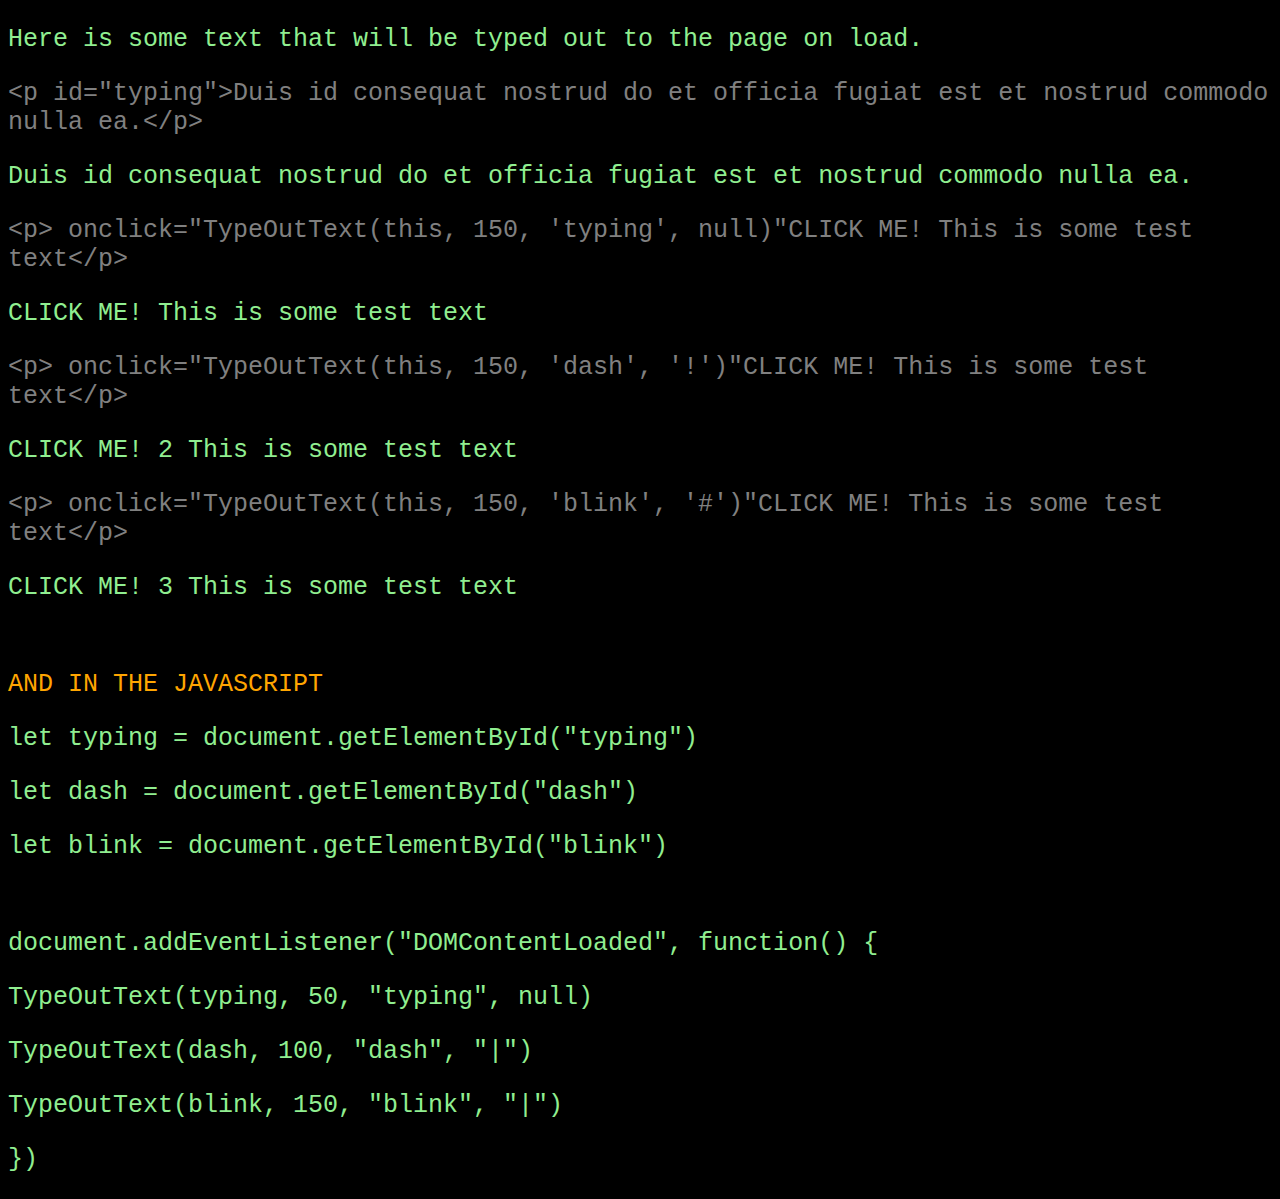
<file: JavaScript/JavaScript_Typing_Effect-master/index.html>
<!DOCTYPE html>
<html lang="en">
    <head>
        <title>Typing Effect</title>
        <meta charset="UTF-8">
        <link rel="stylesheet" type="text/css" href="styles.css">
    </head>
    <body>
        <header>

        </header>
            <p>Here is some text that will be typed out to the page on load.</p>
            <p class="demo">&lt;p id=&quot;typing&quot;&gt;Duis id consequat nostrud do et officia fugiat est et nostrud commodo nulla ea.&lt;/p&gt;</p>
            <p class="testingclassname hello goodbye" id="typing">Duis id consequat nostrud do et officia fugiat est et nostrud commodo nulla ea.</p>

            <p class="demo">&lt;p&gt; onclick&equals;"TypeOutText&lpar;this, 150, 'typing', null&rpar;"CLICK ME&excl; This is some test text&lt;/p&gt;</p>
            <p onclick="TypeOutText(this, 50, 'typing', null)">CLICK ME! This is some test text</p>
            <p class="demo">&lt;p&gt; onclick&equals;"TypeOutText&lpar;this, 150, 'dash', '!'&rpar;"CLICK ME&excl; This is some test text&lt;/p&gt;</p>
            <p onclick="TypeOutText(this, 50, 'dash', '!')">CLICK ME! 2 This is some test text</p>
            <p class="demo">&lt;p&gt; onclick&equals;"TypeOutText&lpar;this, 150, 'blink', '#'&rpar;"CLICK ME&excl; This is some test text&lt;/p&gt;</p>
            <p onclick="TypeOutText(this, 50, 'blink', '#')">CLICK ME! 3 This is some test text</p>

            <br>
            <p class="java_header">And in the javascript</p>
            <p>let typing &equals; document.getElementById&lpar;&quot;typing&quot;&rpar;</p>
            <p>let dash &equals; document.getElementById&lpar;&quot;dash&quot;&rpar;</p>
            <p>let blink &equals; document.getElementById&lpar;&quot;blink&quot;&rpar;</p>

            <br>
            <p>document.addEventListener&lpar;&quot;DOMContentLoaded&quot;&comma; function&lpar;&rpar; {</p>

            <p>TypeOutText&lpar;typing&comma; 50&comma; &quot;typing&quot;&comma; null&rpar;</p>
            <p>TypeOutText&lpar;dash&comma; 100&comma; &quot;dash&quot;&comma; &quot;|&quot;&rpar;</p>
            <p>TypeOutText&lpar;blink&comma; 150&comma; &quot;blink&quot;&comma; &quot;|&quot;&rpar;</p>
            <p>}&rpar;</p>

        <footer>

        </footer>
        <script type="text/javascript" src="typing_effect.js"></script>
    </body>
</html>
</file>
<file: SCSS/index.css>
@-webkit-keyframes slideInFromLeft {
  0% {
    -webkit-transform: translateX(-400px);
            transform: translateX(-400px);
  }
  100% {
    -webkit-transform: translateX(0px);
            transform: translateX(0px);
  }
}

@keyframes slideInFromLeft {
  0% {
    -webkit-transform: translateX(-400px);
            transform: translateX(-400px);
  }
  100% {
    -webkit-transform: translateX(0px);
            transform: translateX(0px);
  }
}

@-webkit-keyframes slideInFromRight {
  0% {
    -webkit-transform: translateX(400px);
            transform: translateX(400px);
  }
  100% {
    -webkit-transform: translateX(0px);
            transform: translateX(0px);
  }
}

@keyframes slideInFromRight {
  0% {
    -webkit-transform: translateX(400px);
            transform: translateX(400px);
  }
  100% {
    -webkit-transform: translateX(0px);
            transform: translateX(0px);
  }
}

@-webkit-keyframes alignBreeze {
  0% {
    -webkit-box-orient: horizontal;
    -webkit-box-direction: reverse;
            flex-direction: row-reverse;
  }
  100% {
    -webkit-box-orient: horizontal;
    -webkit-box-direction: normal;
            flex-direction: row;
  }
}

@keyframes alignBreeze {
  0% {
    -webkit-box-orient: horizontal;
    -webkit-box-direction: reverse;
        -ms-flex-direction: row-reverse;
            flex-direction: row-reverse;
  }
  100% {
    -webkit-box-orient: horizontal;
    -webkit-box-direction: normal;
        -ms-flex-direction: row;
            flex-direction: row;
  }
}

@-webkit-keyframes vanishBox {
  0% {
    opacity: 100%;
    width: 100%;
  }
  50% {
    height: 30px;
  }
  100% {
    background-color: #F30093;
    opacity: 0%;
    width: 0px;
    height: 0px;
    margin-left: 0;
    margin-right: 0;
  }
}

@keyframes vanishBox {
  0% {
    opacity: 100%;
    width: 100%;
  }
  50% {
    height: 30px;
  }
  100% {
    background-color: #F30093;
    opacity: 0%;
    width: 0px;
    height: 0px;
    margin-left: 0;
    margin-right: 0;
  }
}

@-webkit-keyframes fadeInLineOne {
  0% {
    opacity: 0%;
    width: 0%;
  }
  100% {
    width: 100%;
    opacity: 100%;
  }
}

@keyframes fadeInLineOne {
  0% {
    opacity: 0%;
    width: 0%;
  }
  100% {
    width: 100%;
    opacity: 100%;
  }
}

@-webkit-keyframes fadeInLineTwo {
  0% {
    opacity: 0%;
    width: 0%;
  }
  100% {
    width: 60%;
    opacity: 100%;
  }
}

@keyframes fadeInLineTwo {
  0% {
    opacity: 0%;
    width: 0%;
  }
  100% {
    width: 60%;
    opacity: 100%;
  }
}

@-webkit-keyframes fadeInLineThree {
  0% {
    opacity: 0%;
    width: 00%;
  }
  100% {
    width: 80%;
    opacity: 100%;
  }
}

@keyframes fadeInLineThree {
  0% {
    opacity: 0%;
    width: 00%;
  }
  100% {
    width: 80%;
    opacity: 100%;
  }
}

@-webkit-keyframes moveGradient {
  50% {
    background-position: 100% 50%;
  }
}

@keyframes moveGradient {
  50% {
    background-position: 100% 50%;
  }
}

@-webkit-keyframes underlineSwitch {
  0% {
    background-color: #1FF4EE;
    margin-left: -10%;
    width: 120%;
  }
  25% {
    background-color: white;
    width: 100%;
    margin-left: 0%;
  }
  50% {
    background-color: #F30093;
    margin-left: -10%;
    width: 120%;
  }
  75% {
    background-color: white;
    width: 100%;
    margin-left: 0%;
  }
}

@keyframes underlineSwitch {
  0% {
    background-color: #1FF4EE;
    margin-left: -10%;
    width: 120%;
  }
  25% {
    background-color: white;
    width: 100%;
    margin-left: 0%;
  }
  50% {
    background-color: #F30093;
    margin-left: -10%;
    width: 120%;
  }
  75% {
    background-color: white;
    width: 100%;
    margin-left: 0%;
  }
}

@-webkit-keyframes rotateIn {
  0% {
    -webkit-transform: rotateY(-90deg);
            transform: rotateY(-90deg);
  }
  100% {
    -webkit-transform: rotateY(0deg);
            transform: rotateY(0deg);
  }
}

@keyframes rotateIn {
  0% {
    -webkit-transform: rotateY(-90deg);
            transform: rotateY(-90deg);
  }
  100% {
    -webkit-transform: rotateY(0deg);
            transform: rotateY(0deg);
  }
}

@-webkit-keyframes disablePrinter {
  99% {
    opacity: 1;
  }
  100% {
    opacity: 0;
  }
}

@keyframes disablePrinter {
  99% {
    opacity: 1;
  }
  100% {
    opacity: 0;
  }
}

@-webkit-keyframes printSkye {
  0% {
    margin-top: 800px;
  }
  100% {
    margin-top: 0px;
  }
}

@keyframes printSkye {
  0% {
    margin-top: 800px;
  }
  100% {
    margin-top: 0px;
  }
}

@-webkit-keyframes printSlider {
  0% {
    margin-left: -15px;
    background-color: #F30093;
  }
  25% {
    background-color: purple;
  }
  50% {
    margin-left: 100%;
    background-color: #1FF4EE;
  }
  75% {
    background-color: purple;
  }
  100% {
    margin-left: -15px;
    background-color: #F30093;
  }
}

@keyframes printSlider {
  0% {
    margin-left: -15px;
    background-color: #F30093;
  }
  25% {
    background-color: purple;
  }
  50% {
    margin-left: 100%;
    background-color: #1FF4EE;
  }
  75% {
    background-color: purple;
  }
  100% {
    margin-left: -15px;
    background-color: #F30093;
  }
}

* {
  -webkit-box-sizing: border-box;
          box-sizing: border-box;
}

html {
  font-size: 62.5%;
}

a, p, h1, h2, h3, h4, h5, h6 {
  color: white;
  text-transform: lowercase;
}

a, p {
  font-size: 2rem;
  line-height: 2.3rem;
  text-decoration: none;
}

@media (max-width: 400px) {
  a, p {
    font-size: 1.5rem;
    line-height: 1.8rem;
  }
}

@media (min-width: 400px) and (max-width: 500px) {
  a, p {
    font-size: 1.6rem;
    line-height: 1.9rem;
  }
}

.header_underline {
  display: inline-block;
  width: auto;
  color: white;
  font-family: 'Major Mono Display', sans-serif;
  font-size: 5rem;
  text-transform: lowercase;
  text-align: center;
}

.header_underline::after {
  content: "";
  display: block;
  background-color: #F30093;
  width: 120%;
  margin-left: -10%;
  border-radius: 5px;
  margin-top: 10px;
  height: 10px;
}

@media (max-width: 400px) {
  .header_sizing_mobile {
    font-size: 2.5rem;
    line-height: 2.5rem;
  }
}

@media (min-width: 400px) and (max-width: 500px) {
  .header_sizing_mobile {
    font-size: 3rem;
    line-height: 3rem;
  }
}

@media (min-width: 500px) and (max-width: 600px) {
  .header_sizing_mobile {
    font-size: 4rem;
    line-height: 4rem;
  }
}

@media (min-width: 600px) {
  .header_sizing_mobile {
    font-size: 5rem;
    line-height: 5rem;
  }
}

body {
  margin: 0;
  padding: 0;
  background-color: black;
  font-family: 'Major Mono Display','Libre Franklin', sans-serif;
  min-width: 300px;
}

header {
  padding: 20px 20px 0;
  overflow: hidden;
}

header .title_image_container .header_box {
  display: -webkit-box;
  display: -ms-flexbox;
  display: flex;
  width: 100%;
  height: auto;
  -webkit-box-align: center;
      -ms-flex-align: center;
          align-items: center;
}

header .title_image_container .header_box h1 {
  display: inline-block;
  text-transform: uppercase;
  font-size: 5rem;
  margin: 0;
  width: auto;
  color: white;
  font-family: 'Libre Franklin', sans-serif;
}

header .title_image_container .header_box .vanish_box {
  width: 100%;
  height: 30px;
  margin: 0 10px;
  background-color: white;
  -webkit-animation-name: vanishBox;
          animation-name: vanishBox;
  -webkit-animation-duration: 1s;
          animation-duration: 1s;
  -webkit-animation-delay: 1s;
          animation-delay: 1s;
  -webkit-animation-fill-mode: forwards;
          animation-fill-mode: forwards;
}

header .title_image_container .header_box #header_surname {
  color: #F30093;
  -webkit-animation-name: alignBreeze;
          animation-name: alignBreeze;
  -webkit-animation-delay: 2s;
          animation-delay: 2s;
  -webkit-animation-duration: 1s;
          animation-duration: 1s;
  -webkit-animation-fill-mode: forwards;
          animation-fill-mode: forwards;
}

header .title_image_container .skye_pixel_container .skye_pixel_group {
  opacity: 1;
  display: none;
}

header .title_image_container .skye_pixel_container .skye_pixel_group .skye_pixel {
  opacity: 1;
}

header .slide_in_left {
  -webkit-animation-name: slideInFromLeft;
          animation-name: slideInFromLeft;
  -webkit-animation-duration: 1s;
          animation-duration: 1s;
}

header .slide_in_right {
  -webkit-animation-name: slideInFromRight;
          animation-name: slideInFromRight;
  -webkit-animation-duration: 1s;
          animation-duration: 1s;
}

header .underlines {
  display: -webkit-box;
  display: -ms-flexbox;
  display: flex;
  -webkit-box-orient: vertical;
  -webkit-box-direction: normal;
      -ms-flex-direction: column;
          flex-direction: column;
  -webkit-box-align: center;
      -ms-flex-align: center;
          align-items: center;
  margin-top: 10px;
  height: 70px;
  -webkit-box-pack: justify;
      -ms-flex-pack: justify;
          justify-content: space-between;
}

header .underlines span {
  opacity: 0;
  display: block;
  height: 10px;
  width: 100%;
  border-radius: 5px;
  -webkit-animation-fill-mode: forwards;
          animation-fill-mode: forwards;
  -webkit-animation-duration: 1s;
          animation-duration: 1s;
}

header .underlines .line_one {
  background-color: #FF1694;
  -webkit-animation-name: fadeInLineOne;
          animation-name: fadeInLineOne;
  width: 100%;
  -webkit-animation-delay: 0.5s;
          animation-delay: 0.5s;
}

header .underlines .line_two {
  background-color: #f1adff;
  -webkit-animation-name: fadeInLineTwo;
          animation-name: fadeInLineTwo;
  width: 70%;
  height: 8px;
  -webkit-animation-delay: 1s;
          animation-delay: 1s;
}

header .underlines .line_three {
  background-color: #6ee9ff;
  -webkit-animation-name: fadeInLineThree;
          animation-name: fadeInLineThree;
  width: 80%;
  height: 10px;
  -webkit-animation-delay: 1.5s;
          animation-delay: 1.5s;
}

header .navigation_container {
  margin: 20px 0;
}

header .navigation_container a {
  display: -webkit-box;
  display: -ms-flexbox;
  display: flex;
  -webkit-box-pack: center;
      -ms-flex-pack: center;
          justify-content: center;
  -webkit-box-align: center;
      -ms-flex-align: center;
          align-items: center;
  width: 100%;
  height: auto;
  position: relative;
  text-transform: lowercase;
  font-family: 'Major Mono Display', sans-serif;
  font-size: 3rem;
  padding: 10px 0;
  margin: 25px 0;
  color: white;
  text-decoration: none;
  background-color: black;
  border: solid 3px #F30093;
  border-radius: 10px;
  -webkit-transition: all .25s;
  transition: all .25s;
  -webkit-transform: rotateY(90deg);
          transform: rotateY(90deg);
  -webkit-transform-origin: right;
          transform-origin: right;
  -webkit-animation: rotateIn 1s forwards;
          animation: rotateIn 1s forwards;
}

header .navigation_container a:hover {
  border-color: #1FF4EE;
}

header .navigation_container .nav_item_1 {
  margin-top: 0px;
  -webkit-animation-delay: 1s;
          animation-delay: 1s;
}

header .navigation_container .nav_item_2 {
  -webkit-animation-delay: 1.5s;
          animation-delay: 1.5s;
}

header .navigation_container .nav_item_3 {
  -webkit-animation-delay: 2s;
          animation-delay: 2s;
}

header .navigation_container .nav_item_4 {
  -webkit-animation-delay: 2.5s;
          animation-delay: 2.5s;
}

header .navigation_container .nav_item_5 {
  -webkit-animation-delay: 3s;
          animation-delay: 3s;
}

body {
  background-image: url("data:image/svg+xml,%3C%3Fxml version='1.0' encoding='utf-8'%3F%3E%3C!-- Generator: Adobe Illustrator 25.2.0, SVG Export Plug-In . SVG Version: 6.00 Build 0) --%3E%3Csvg version='1.1' id='Layer_2' xmlns='http://www.w3.org/2000/svg' xmlns:xlink='http://www.w3.org/1999/xlink' x='0px' y='0px' viewBox='0 0 50 50' style='enable-background:new 0 0 50 50;' xml:space='preserve'%3E%3Cstyle type='text/css'%3E .st0%7Bfill:none;stroke:%23222;stroke-width:2;stroke-miterlimit:10;%7D%0A%3C/style%3E%3Cline class='st0' x1='0' y1='0' x2='50' y2='50'/%3E%3Cline class='st0' x1='0' y1='25' x2='50' y2='25'/%3E%3C/svg%3E%0A");
  background-size: 50px;
}

body .about_me_container {
  width: 100%;
  margin: 0 auto;
}

body .about_me_container .about_header_container {
  text-align: center;
}

body .about_me_container .about_content .about_me_image {
  width: 100%;
  padding: 0 20px;
  margin-bottom: 30px;
}

body .about_me_container .about_content .about_me_image .image_content {
  display: -webkit-box;
  display: -ms-flexbox;
  display: flex;
  -webkit-box-orient: horizontal;
  -webkit-box-direction: normal;
      -ms-flex-direction: row;
          flex-direction: row;
  position: relative;
}

body .about_me_container .about_content .about_me_image .image_content img {
  width: 100%;
  z-index: 10;
  padding: 10px;
  border-bottom-left-radius: 40px;
  border-top-right-radius: 40px;
}

body .about_me_container .about_content .about_me_image .image_content div {
  position: absolute;
  display: block;
}

body .about_me_container .about_content .about_me_image .image_content .top_left_border {
  background-color: #1FF4EE;
  top: 0;
  left: 0;
  right: 50px;
  bottom: 50px;
}

body .about_me_container .about_content .about_me_image .image_content .bottom_right_border {
  background-color: #F30093;
  top: 50px;
  left: 50px;
  right: 0;
  bottom: 0;
}

body .about_me_container .about_content .wasd {
  display: none;
}

body .about_me_container .about_content .about_me_info {
  width: 100%;
  padding: 0 20px;
}

body .about_me_container .about_content .about_me_info .text_container {
  display: -webkit-box;
  display: -ms-flexbox;
  display: flex;
  -webkit-box-orient: horizontal;
  -webkit-box-direction: normal;
      -ms-flex-direction: row;
          flex-direction: row;
  position: relative;
  height: 100%;
  -webkit-box-pack: center;
      -ms-flex-pack: center;
          justify-content: center;
}

body .about_me_container .about_content .about_me_info .text_container p {
  text-align: center;
  color: white;
  margin: 10px;
  padding: 30px;
  display: block;
  z-index: 1;
  font-family: 'Major Mono Display', sans-serif;
  text-transform: lowercase;
  background-color: black;
  border-top-right-radius: 40px;
  border-bottom-left-radius: 40px;
}

body .about_me_container .about_content .about_me_info .text_container div {
  position: absolute;
  display: block;
}

body .about_me_container .about_content .about_me_info .text_container .top_left_border {
  background-color: #1FF4EE;
  top: 0;
  left: 0;
  right: 50px;
  bottom: 50px;
}

body .about_me_container .about_content .about_me_info .text_container .bottom_right_border {
  background-color: #F30093;
  top: 50px;
  left: 50px;
  right: 0;
  bottom: 0;
}

body .skill_container {
  width: calc(100vw - 18px);
  margin: 0 auto;
}

body .skill_container .skill_width_container {
  padding: 0 20px;
}

body .skill_container .skill_width_container .skill_header_container {
  text-align: center;
}

body .skill_container .skill_width_container .skill_header_container h2 {
  color: white;
}

body .skill_container .skill_width_container .skill_item_container .skill_item {
  margin-bottom: 50px;
  padding: 0 20px;
  display: -webkit-box;
  display: -ms-flexbox;
  display: flex;
  -webkit-box-orient: vertical;
  -webkit-box-direction: normal;
      -ms-flex-direction: column;
          flex-direction: column;
  -webkit-box-pack: center;
      -ms-flex-pack: center;
          justify-content: center;
  -ms-flex-line-pack: center;
      align-content: center;
}

body .skill_container .skill_width_container .skill_item_container .skill_item .skill_icon {
  height: 200px;
  width: 200px;
  margin: 0 auto;
  position: relative;
  --arrow_size: 30px;
}

body .skill_container .skill_width_container .skill_item_container .skill_item .skill_icon [class*=_arrow] {
  position: absolute;
}

body .skill_container .skill_width_container .skill_item_container .skill_item .skill_icon img {
  display: block;
  max-width: 100%;
  max-height: 100%;
  padding: 10px;
  margin: 0 auto;
}

body .skill_container .skill_width_container .skill_item_container .skill_item .skill_icon .top_left_arrow,
body .skill_container .skill_width_container .skill_item_container .skill_item .skill_icon .top_right_arrow,
body .skill_container .skill_width_container .skill_item_container .skill_item .skill_icon .bottom_left_arrow,
body .skill_container .skill_width_container .skill_item_container .skill_item .skill_icon .bottom_right_arrow {
  display: none;
}

body .skill_container .skill_width_container .skill_item_container .skill_item .skill_icon .top_left_arrow {
  top: 0;
  left: 0;
  border-top: var(--arrow_size) solid white;
  border-right: var(--arrow_size) solid transparent;
}

body .skill_container .skill_width_container .skill_item_container .skill_item .skill_icon .top_right_arrow {
  top: 0;
  right: 0;
  border-top: var(--arrow_size) solid white;
  border-left: var(--arrow_size) solid transparent;
}

body .skill_container .skill_width_container .skill_item_container .skill_item .skill_icon .bottom_left_arrow {
  bottom: 0;
  left: 0;
  border-bottom: var(--arrow_size) solid white;
  border-right: var(--arrow_size) solid transparent;
}

body .skill_container .skill_width_container .skill_item_container .skill_item .skill_icon .bottom_right_arrow {
  bottom: 0;
  right: 0;
  border-bottom: var(--arrow_size) solid white;
  border-left: var(--arrow_size) solid transparent;
}

body .skill_container .skill_width_container .skill_item_container .skill_item .skill_title {
  margin: 0 auto;
}

body .skill_container .skill_width_container .skill_item_container .skill_item .skill_title h3 {
  display: inline-block;
  text-align: center;
  font-family: 'Libre Franklin', sans-serif;
  text-transform: uppercase;
  color: white;
  padding: 0;
  letter-spacing: 3px;
  margin: 10px 0;
}

body .skill_container .skill_width_container .skill_item_container .skill_item .skill_title h3::after {
  content: "";
  display: block;
  width: 120%;
  height: 10px;
  border-radius: 5px;
  margin-left: -10%;
  background-color: #1FF4EE;
  -webkit-animation: underlineSwitch 10s infinite;
          animation: underlineSwitch 10s infinite;
}

body .skill_container .skill_width_container .skill_item_container .skill_item .skill_text {
  display: -webkit-box;
  display: -ms-flexbox;
  display: flex;
  -webkit-box-orient: horizontal;
  -webkit-box-direction: normal;
      -ms-flex-direction: row;
          flex-direction: row;
  position: relative;
  text-align: center;
  width: 100%;
  padding: 0;
  margin-top: 15px;
}

body .skill_container .skill_width_container .skill_item_container .skill_item .skill_text p {
  background-color: black;
  padding: 20px;
  z-index: 1;
  margin: 10px;
  border-top-right-radius: 40px;
  border-bottom-left-radius: 40px;
}

body .skill_container .skill_width_container .skill_item_container .skill_item .skill_text div {
  position: absolute;
  display: block;
}

body .skill_container .skill_width_container .skill_item_container .skill_item .skill_text .top_left_border {
  background-color: #1FF4EE;
  top: 0;
  left: 0;
  right: 50px;
  bottom: 50px;
}

body .skill_container .skill_width_container .skill_item_container .skill_item .skill_text .bottom_right_border {
  background-color: #F30093;
  top: 50px;
  left: 50px;
  right: 0;
  bottom: 0;
}

body .projects_container {
  width: calc(100vw - 18px);
  margin: 0 auto;
}

body .projects_container .projects_width_container {
  padding: 0 20px;
}

body .projects_container .projects_width_container .projects_header_container {
  text-align: center;
}

body .projects_container .projects_width_container .projects_header_container h2 {
  color: white;
}

body .projects_container .projects_width_container .projects_item_container .project {
  display: -webkit-box;
  display: -ms-flexbox;
  display: flex;
  -webkit-box-orient: vertical;
  -webkit-box-direction: normal;
      -ms-flex-direction: column;
          flex-direction: column;
  position: relative;
  -webkit-box-pack: center;
      -ms-flex-pack: center;
          justify-content: center;
  padding: 10px;
  margin-bottom: 50px;
  --border_offset: 50px;
  text-align: center;
}

body .projects_container .projects_width_container .projects_item_container .project > * {
  background-color: black;
}

body .projects_container .projects_width_container .projects_item_container .project .project_title {
  font-size: 3.5rem;
  z-index: 1;
  border-top-right-radius: 40px;
  padding: 0 20px;
}

body .projects_container .projects_width_container .projects_item_container .project .project_visual {
  z-index: 1;
  display: -webkit-box;
  display: -ms-flexbox;
  display: flex;
  -webkit-box-pack: center;
      -ms-flex-pack: center;
          justify-content: center;
  padding: 10px 20px 0;
}

body .projects_container .projects_width_container .projects_item_container .project .project_visual img {
  text-align: center;
  margin: 0 auto;
  height: 50vw;
}

body .projects_container .projects_width_container .projects_item_container .project .project_annotation {
  font-size: 2rem;
  padding: 0 40px;
  z-index: 1;
}

body .projects_container .projects_width_container .projects_item_container .project .project_link {
  z-index: 1;
  padding-bottom: 20px;
  border-bottom-left-radius: 40px;
}

body .projects_container .projects_width_container .projects_item_container .project .project_link a {
  text-decoration: none;
  line-height: 6rem;
  font-size: 2rem;
  padding: 10px;
  background-color: #F30093;
  border-radius: 5px;
  font-weight: bold;
}

body .projects_container .projects_width_container .projects_item_container .project .project_link a:hover {
  background-color: #fa52b7;
}

body .projects_container .projects_width_container .projects_item_container .project .top_left_border {
  position: absolute;
  background-color: #1FF4EE;
  top: 0;
  left: 0;
  right: 50px;
  bottom: 50px;
}

body .projects_container .projects_width_container .projects_item_container .project .bottom_right_border {
  position: absolute;
  background-color: #F30093;
  top: 50px;
  left: 50px;
  right: 0;
  bottom: 0;
}

body .projects_container .projects_width_container .projects_item_container .typing_effect_project .project_visual p {
  display: none;
  padding: 0 20px;
  font-size: 20px;
  color: #22c222;
  font-size: 2rem;
}

body .projects_container .projects_width_container .projects_item_container .typing_effect_project .project_visual p:first-of-type {
  display: block;
}

body .projects_container .projects_width_container .projects_item_container .typing_effect_project .project_visual #demo_button {
  background-color: green;
}

body .projects_container .projects_width_container .projects_item_container .php_project .project_visual .image_container {
  width: 100%;
  height: 50vh;
  overflow: auto;
}

body .projects_container .projects_width_container .projects_item_container .php_project .project_visual .image_container img {
  width: 100%;
  height: auto;
}

body .projects_container .projects_width_container .projects_item_container .php_project .project_visual .image_container #small_view,
body .projects_container .projects_width_container .projects_item_container .php_project .project_visual .image_container #medium_view,
body .projects_container .projects_width_container .projects_item_container .php_project .project_visual .image_container #desktop_view {
  display: none;
}

body .projects_container .projects_width_container .projects_item_container .php_project .project_visual .landscape {
  height: 50vw;
}

body .projects_container .projects_width_container .projects_item_container .collaboration_project .project_visual img {
  width: 100%;
  height: auto;
  margin: 0 20px;
}

body .hobbies_container {
  width: calc(100vw - 18px);
  margin: 0 auto;
}

body .hobbies_container .hobbies_width_container {
  padding: 0 20px;
  text-align: center;
  --border_offset: 50px;
}

body .hobbies_container .hobbies_width_container .hobbies_item_container .hobbie_item {
  display: -webkit-box;
  display: -ms-flexbox;
  display: flex;
  -webkit-box-orient: vertical;
  -webkit-box-direction: normal;
      -ms-flex-direction: column;
          flex-direction: column;
  position: relative;
  padding: 10px;
  margin-bottom: 50px;
}

body .hobbies_container .hobbies_width_container .hobbies_item_container .hobbie_item > * {
  background-color: black;
}

body .hobbies_container .hobbies_width_container .hobbies_item_container .hobbie_item .hobbie_icon {
  --icon_border_color: white;
  z-index: 1;
  background-color: black;
  padding: 20px;
  /* @keyframes duration | easing-function | delay |
iteration-count | direction | fill-mode | play-state | name */
}

@-webkit-keyframes undrawDrawDpad {
  0% {
    stroke-dashoffset: 0;
  }
  50% {
    stroke-dashoffset: 235;
    fill: rgba(0, 0, 0, 0);
    stroke: white;
  }
  100% {
    stroke-dashoffset: 0;
    fill: #b40000;
    stroke: #700000;
  }
}

@keyframes undrawDrawDpad {
  0% {
    stroke-dashoffset: 0;
  }
  50% {
    stroke-dashoffset: 235;
    fill: rgba(0, 0, 0, 0);
    stroke: white;
  }
  100% {
    stroke-dashoffset: 0;
    fill: #b40000;
    stroke: #700000;
  }
}

@-webkit-keyframes undrawDrawController {
  0% {
    stroke-dashoffset: 0;
  }
  50% {
    stroke-dashoffset: 693.532;
    fill: rgba(0, 0, 0, 0);
    stroke: white;
  }
  100% {
    stroke-dashoffset: 0;
    fill: #7e7e7e;
    stroke: #383838;
  }
}

@keyframes undrawDrawController {
  0% {
    stroke-dashoffset: 0;
  }
  50% {
    stroke-dashoffset: 693.532;
    fill: rgba(0, 0, 0, 0);
    stroke: white;
  }
  100% {
    stroke-dashoffset: 0;
    fill: #7e7e7e;
    stroke: #383838;
  }
}

@-webkit-keyframes undrawDrawCableConnector {
  0% {
    stroke-dashoffset: 0;
  }
  50% {
    stroke-dashoffset: 99.92020416259766;
    fill: rgba(0, 0, 0, 0);
    stroke: white;
  }
  100% {
    stroke-dashoffset: 0;
    fill: #7e7e7e;
    stroke: #383838;
  }
}

@keyframes undrawDrawCableConnector {
  0% {
    stroke-dashoffset: 0;
  }
  50% {
    stroke-dashoffset: 99.92020416259766;
    fill: rgba(0, 0, 0, 0);
    stroke: white;
  }
  100% {
    stroke-dashoffset: 0;
    fill: #7e7e7e;
    stroke: #383838;
  }
}

@-webkit-keyframes undrawDrawTopButton {
  0% {
    stroke-dashoffset: 0;
  }
  50% {
    stroke-dashoffset: 62.840511322021484;
    fill: rgba(0, 0, 0, 0);
  }
  100% {
    stroke-dashoffset: 0;
    fill: #ff9100;
    stroke: #aa6000;
  }
}

@keyframes undrawDrawTopButton {
  0% {
    stroke-dashoffset: 0;
  }
  50% {
    stroke-dashoffset: 62.840511322021484;
    fill: rgba(0, 0, 0, 0);
  }
  100% {
    stroke-dashoffset: 0;
    fill: #ff9100;
    stroke: #aa6000;
  }
}

@-webkit-keyframes undrawDrawLeftButton {
  0% {
    stroke-dashoffset: 0;
  }
  50% {
    stroke-dashoffset: 62.840511322021484;
    fill: rgba(0, 0, 0, 0);
  }
  100% {
    stroke-dashoffset: 0;
    fill: #070bc5;
    stroke: #000280;
  }
}

@keyframes undrawDrawLeftButton {
  0% {
    stroke-dashoffset: 0;
  }
  50% {
    stroke-dashoffset: 62.840511322021484;
    fill: rgba(0, 0, 0, 0);
  }
  100% {
    stroke-dashoffset: 0;
    fill: #070bc5;
    stroke: #000280;
  }
}

@-webkit-keyframes undrawDrawRightButton {
  0% {
    stroke-dashoffset: 0;
  }
  50% {
    stroke-dashoffset: 62.840511322021484;
    fill: rgba(0, 0, 0, 0);
  }
  100% {
    stroke-dashoffset: 0;
    fill: #a50000;
    stroke: #5e0000;
  }
}

@keyframes undrawDrawRightButton {
  0% {
    stroke-dashoffset: 0;
  }
  50% {
    stroke-dashoffset: 62.840511322021484;
    fill: rgba(0, 0, 0, 0);
  }
  100% {
    stroke-dashoffset: 0;
    fill: #a50000;
    stroke: #5e0000;
  }
}

@-webkit-keyframes undrawDrawBottomButton {
  0% {
    stroke-dashoffset: 0;
  }
  50% {
    stroke-dashoffset: 62.840511322021484;
    fill: rgba(0, 0, 0, 0);
  }
  100% {
    stroke-dashoffset: 0;
    fill: #00ac00;
    stroke: #006d00;
  }
}

@keyframes undrawDrawBottomButton {
  0% {
    stroke-dashoffset: 0;
  }
  50% {
    stroke-dashoffset: 62.840511322021484;
    fill: rgba(0, 0, 0, 0);
  }
  100% {
    stroke-dashoffset: 0;
    fill: #00ac00;
    stroke: #006d00;
  }
}

body .hobbies_container .hobbies_width_container .hobbies_item_container .hobbie_item .hobbie_icon #game_controller {
  -webkit-transform: translateX(-10px) rotateZ(-10deg);
          transform: translateX(-10px) rotateZ(-10deg);
  width: 50%;
}

body .hobbies_container .hobbies_width_container .hobbies_item_container .hobbie_item .hobbie_icon #game_controller .cls-1 {
  fill: none;
  stroke: white;
  stroke-miterlimit: 10;
  stroke-width: 9px;
}

body .hobbies_container .hobbies_width_container .hobbies_item_container .hobbie_item .hobbie_icon #game_controller #controller_outline {
  stroke-dasharray: 693.532;
}

body .hobbies_container .hobbies_width_container .hobbies_item_container .hobbie_item .hobbie_icon #game_controller #cable_connector {
  stroke-dasharray: 99.92020416259766;
}

body .hobbies_container .hobbies_width_container .hobbies_item_container .hobbie_item .hobbie_icon #game_controller #d-pad {
  stroke-width: 5px;
  stroke-dasharray: 235;
}

body .hobbies_container .hobbies_width_container .hobbies_item_container .hobbie_item .hobbie_icon #game_controller #top_button,
body .hobbies_container .hobbies_width_container .hobbies_item_container .hobbie_item .hobbie_icon #game_controller #left_button,
body .hobbies_container .hobbies_width_container .hobbies_item_container .hobbie_item .hobbie_icon #game_controller #right_button,
body .hobbies_container .hobbies_width_container .hobbies_item_container .hobbie_item .hobbie_icon #game_controller #bottom_button {
  stroke-width: 3px;
  stroke-dasharray: 62.840511322021484;
}

body .hobbies_container .hobbies_width_container .hobbies_item_container .hobbie_item .hobbie_icon .game_controller_animations #controller_outline {
  -webkit-animation: undrawDrawController 1s linear forwards;
          animation: undrawDrawController 1s linear forwards;
}

body .hobbies_container .hobbies_width_container .hobbies_item_container .hobbie_item .hobbie_icon .game_controller_animations #cable_connector {
  -webkit-animation: undrawDrawCableConnector 1s linear forwards;
          animation: undrawDrawCableConnector 1s linear forwards;
}

body .hobbies_container .hobbies_width_container .hobbies_item_container .hobbie_item .hobbie_icon .game_controller_animations #d-pad {
  -webkit-animation: undrawDrawDpad 1s linear forwards;
          animation: undrawDrawDpad 1s linear forwards;
  -webkit-animation-delay: 1s;
          animation-delay: 1s;
}

body .hobbies_container .hobbies_width_container .hobbies_item_container .hobbie_item .hobbie_icon .game_controller_animations #top_button {
  -webkit-animation: undrawDrawTopButton 1s linear forwards;
          animation: undrawDrawTopButton 1s linear forwards;
}

body .hobbies_container .hobbies_width_container .hobbies_item_container .hobbie_item .hobbie_icon .game_controller_animations #left_button {
  -webkit-animation: undrawDrawLeftButton 1s linear forwards;
          animation: undrawDrawLeftButton 1s linear forwards;
}

body .hobbies_container .hobbies_width_container .hobbies_item_container .hobbie_item .hobbie_icon .game_controller_animations #right_button {
  -webkit-animation: undrawDrawRightButton 1s linear forwards;
          animation: undrawDrawRightButton 1s linear forwards;
}

body .hobbies_container .hobbies_width_container .hobbies_item_container .hobbie_item .hobbie_icon .game_controller_animations #bottom_button {
  -webkit-animation: undrawDrawBottomButton 1s linear forwards;
          animation: undrawDrawBottomButton 1s linear forwards;
}

body .hobbies_container .hobbies_width_container .hobbies_item_container .hobbie_item .hobbie_icon .game_controller_animations #top_button,
body .hobbies_container .hobbies_width_container .hobbies_item_container .hobbie_item .hobbie_icon .game_controller_animations #left_button,
body .hobbies_container .hobbies_width_container .hobbies_item_container .hobbie_item .hobbie_icon .game_controller_animations #right_button,
body .hobbies_container .hobbies_width_container .hobbies_item_container .hobbie_item .hobbie_icon .game_controller_animations #bottom_button {
  -webkit-animation-delay: 1s;
          animation-delay: 1s;
}

@media (min-width: 768px) {
  body .hobbies_container .hobbies_width_container .hobbies_item_container .hobbie_item .hobbie_icon #game_controller {
    height: 100%;
    width: 100%;
    padding: 10px;
    margin: 0;
  }
}

@media (min-width: 993px) {
  body .hobbies_container .hobbies_width_container .hobbies_item_container .hobbie_item .hobbie_icon #game_controller {
    height: 180px;
    margin: 15px;
  }
}

@-webkit-keyframes PopcornForm0 {
  0% {
    opacity: 1;
    stroke-dashoffset: 0;
  }
  50% {
    stroke-dashoffset: 321.0369567871094;
    stroke: white;
  }
  100% {
    stroke-dashoffset: 0;
    stroke: #ffe174;
    opacity: 1;
  }
}

@keyframes PopcornForm0 {
  0% {
    opacity: 1;
    stroke-dashoffset: 0;
  }
  50% {
    stroke-dashoffset: 321.0369567871094;
    stroke: white;
  }
  100% {
    stroke-dashoffset: 0;
    stroke: #ffe174;
    opacity: 1;
  }
}

@-webkit-keyframes PopcornForm1 {
  0% {
    stroke-dashoffset: 0;
    opacity: 1;
  }
  50% {
    stroke-dashoffset: 250.9682159423828;
    stroke: white;
  }
  100% {
    stroke-dashoffset: 0;
    stroke: #ffe174;
    opacity: 1;
  }
}

@keyframes PopcornForm1 {
  0% {
    stroke-dashoffset: 0;
    opacity: 1;
  }
  50% {
    stroke-dashoffset: 250.9682159423828;
    stroke: white;
  }
  100% {
    stroke-dashoffset: 0;
    stroke: #ffe174;
    opacity: 1;
  }
}

@-webkit-keyframes PopcornForm2 {
  0% {
    stroke-dashoffset: 0;
    opacity: 1;
  }
  50% {
    stroke-dashoffset: 292.2862243652344;
    stroke: white;
  }
  100% {
    stroke-dashoffset: 0;
    stroke: #ffe174;
    opacity: 1;
  }
}

@keyframes PopcornForm2 {
  0% {
    stroke-dashoffset: 0;
    opacity: 1;
  }
  50% {
    stroke-dashoffset: 292.2862243652344;
    stroke: white;
  }
  100% {
    stroke-dashoffset: 0;
    stroke: #ffe174;
    opacity: 1;
  }
}

@-webkit-keyframes PopcornForm3 {
  0% {
    stroke-dashoffset: 0;
    opacity: 1;
  }
  50% {
    stroke-dashoffset: 292.3649597167969;
    stroke: white;
  }
  100% {
    stroke-dashoffset: 0;
    stroke: #ffe174;
    opacity: 1;
  }
}

@keyframes PopcornForm3 {
  0% {
    stroke-dashoffset: 0;
    opacity: 1;
  }
  50% {
    stroke-dashoffset: 292.3649597167969;
    stroke: white;
  }
  100% {
    stroke-dashoffset: 0;
    stroke: #ffe174;
    opacity: 1;
  }
}

@-webkit-keyframes PopcornForm4 {
  0% {
    stroke-dashoffset: 0;
    opacity: 1;
  }
  50% {
    stroke-dashoffset: 262.1327209472656;
    stroke: white;
  }
  100% {
    stroke-dashoffset: 0;
    stroke: #ffe174;
    opacity: 1;
  }
}

@keyframes PopcornForm4 {
  0% {
    stroke-dashoffset: 0;
    opacity: 1;
  }
  50% {
    stroke-dashoffset: 262.1327209472656;
    stroke: white;
  }
  100% {
    stroke-dashoffset: 0;
    stroke: #ffe174;
    opacity: 1;
  }
}

@-webkit-keyframes PopcornForm5 {
  0% {
    stroke-dashoffset: 0;
    opacity: 1;
  }
  50% {
    stroke-dashoffset: 262.1211853027344;
    stroke: white;
  }
  100% {
    stroke-dashoffset: 0;
    stroke: #ffe174;
    opacity: 1;
  }
}

@keyframes PopcornForm5 {
  0% {
    stroke-dashoffset: 0;
    opacity: 1;
  }
  50% {
    stroke-dashoffset: 262.1211853027344;
    stroke: white;
  }
  100% {
    stroke-dashoffset: 0;
    stroke: #ffe174;
    opacity: 1;
  }
}

@-webkit-keyframes PopcornForm6 {
  0% {
    stroke-dashoffset: 0;
    opacity: 1;
  }
  50% {
    stroke-dashoffset: 287.7357482910156;
    stroke: white;
  }
  100% {
    stroke-dashoffset: 0;
    stroke: #ffe174;
    opacity: 1;
  }
}

@keyframes PopcornForm6 {
  0% {
    stroke-dashoffset: 0;
    opacity: 1;
  }
  50% {
    stroke-dashoffset: 287.7357482910156;
    stroke: white;
  }
  100% {
    stroke-dashoffset: 0;
    stroke: #ffe174;
    opacity: 1;
  }
}

@-webkit-keyframes PopcornForm7 {
  0% {
    stroke-dashoffset: 0;
    opacity: 1;
  }
  50% {
    stroke-dashoffset: 286.8323059082031;
    stroke: white;
  }
  100% {
    stroke-dashoffset: 0;
    stroke: #ffe174;
    opacity: 1;
  }
}

@keyframes PopcornForm7 {
  0% {
    stroke-dashoffset: 0;
    opacity: 1;
  }
  50% {
    stroke-dashoffset: 286.8323059082031;
    stroke: white;
  }
  100% {
    stroke-dashoffset: 0;
    stroke: #ffe174;
    opacity: 1;
  }
}

@-webkit-keyframes PopcornForm8 {
  0% {
    stroke-dashoffset: 0;
    opacity: 1;
  }
  50% {
    stroke-dashoffset: 270.1053161621094;
    stroke: white;
  }
  100% {
    stroke-dashoffset: 0;
    stroke: #ffe174;
    opacity: 1;
  }
}

@keyframes PopcornForm8 {
  0% {
    stroke-dashoffset: 0;
    opacity: 1;
  }
  50% {
    stroke-dashoffset: 270.1053161621094;
    stroke: white;
  }
  100% {
    stroke-dashoffset: 0;
    stroke: #ffe174;
    opacity: 1;
  }
}

@-webkit-keyframes PopcornForm9 {
  0% {
    stroke-dashoffset: 0;
    opacity: 1;
  }
  50% {
    stroke-dashoffset: 270.0994567871094;
    stroke: white;
  }
  100% {
    stroke-dashoffset: 0;
    stroke: #ffe174;
    opacity: 1;
  }
}

@keyframes PopcornForm9 {
  0% {
    stroke-dashoffset: 0;
    opacity: 1;
  }
  50% {
    stroke-dashoffset: 270.0994567871094;
    stroke: white;
  }
  100% {
    stroke-dashoffset: 0;
    stroke: #ffe174;
    opacity: 1;
  }
}

@-webkit-keyframes FillPopcorn {
  0% {
  }
  50% {
    fill: black;
  }
  100% {
    fill: #fffce3;
  }
}

@keyframes FillPopcorn {
  0% {
  }
  50% {
    fill: black;
  }
  100% {
    fill: #fffce3;
  }
}

@-webkit-keyframes PopcornDetail {
  0% {
  }
  50% {
    opacity: 0;
  }
  100% {
    opacity: 1;
    fill: #ffe89b;
  }
}

@keyframes PopcornDetail {
  0% {
  }
  50% {
    opacity: 0;
  }
  100% {
    opacity: 1;
    fill: #ffe89b;
  }
}

@-webkit-keyframes DropPopcorn {
  0% {
    -webkit-transform: translateY(-150px);
            transform: translateY(-150px);
  }
  100% {
    -webkit-transform: translateY(0);
            transform: translateY(0);
  }
}

@keyframes DropPopcorn {
  0% {
    -webkit-transform: translateY(-150px);
            transform: translateY(-150px);
  }
  100% {
    -webkit-transform: translateY(0);
            transform: translateY(0);
  }
}

@-webkit-keyframes BoxOutline {
  0% {
    stroke-dashoffset: 0;
  }
  50% {
    stroke-dashoffset: 1126.478759765625;
    stroke: white;
    fill: transparent;
  }
  100% {
    stroke-dashoffset: 0;
    stroke: #222;
  }
}

@keyframes BoxOutline {
  0% {
    stroke-dashoffset: 0;
  }
  50% {
    stroke-dashoffset: 1126.478759765625;
    stroke: white;
    fill: transparent;
  }
  100% {
    stroke-dashoffset: 0;
    stroke: #222;
  }
}

@-webkit-keyframes BoxEdgeOutline {
  0% {
    stroke: white;
    stroke-dashoffset: 0;
  }
  50% {
    stroke-dashoffset: 273.0808410644531;
    stroke: white;
  }
  100% {
    stroke-dashoffset: 0;
    stroke: #222;
  }
}

@keyframes BoxEdgeOutline {
  0% {
    stroke: white;
    stroke-dashoffset: 0;
  }
  50% {
    stroke-dashoffset: 273.0808410644531;
    stroke: white;
  }
  100% {
    stroke-dashoffset: 0;
    stroke: #222;
  }
}

@-webkit-keyframes BoxWhiteFill {
  0% {
    fill: black;
  }
  100% {
    fill: white;
  }
}

@keyframes BoxWhiteFill {
  0% {
    fill: black;
  }
  100% {
    fill: white;
  }
}

@-webkit-keyframes BoxLine1 {
  0% {
    stroke: white;
    stroke-dashoffset: 0;
  }
  50% {
    stroke-dashoffset: 283.90545654296875;
    stroke: white;
  }
  100% {
    stroke-dashoffset: 0;
    stroke: #222;
  }
}

@keyframes BoxLine1 {
  0% {
    stroke: white;
    stroke-dashoffset: 0;
  }
  50% {
    stroke-dashoffset: 283.90545654296875;
    stroke: white;
  }
  100% {
    stroke-dashoffset: 0;
    stroke: #222;
  }
}

@-webkit-keyframes BoxLine2 {
  0% {
    stroke: white;
    stroke-dashoffset: 0;
  }
  50% {
    stroke-dashoffset: 290.8502502441406;
    stroke: white;
  }
  100% {
    stroke-dashoffset: 0;
    stroke: #222;
  }
}

@keyframes BoxLine2 {
  0% {
    stroke: white;
    stroke-dashoffset: 0;
  }
  50% {
    stroke-dashoffset: 290.8502502441406;
    stroke: white;
  }
  100% {
    stroke-dashoffset: 0;
    stroke: #222;
  }
}

@-webkit-keyframes BoxLine3 {
  0% {
    stroke: white;
    stroke-dashoffset: 0;
  }
  50% {
    stroke-dashoffset: 288.71087646484375;
    stroke: white;
  }
  100% {
    stroke-dashoffset: 0;
    stroke: #222;
  }
}

@keyframes BoxLine3 {
  0% {
    stroke: white;
    stroke-dashoffset: 0;
  }
  50% {
    stroke-dashoffset: 288.71087646484375;
    stroke: white;
  }
  100% {
    stroke-dashoffset: 0;
    stroke: #222;
  }
}

@-webkit-keyframes BoxLine4 {
  0% {
    stroke: white;
    stroke-dashoffset: 0;
  }
  50% {
    stroke-dashoffset: 281.3945007324219;
    stroke: white;
  }
  100% {
    stroke-dashoffset: 0;
    stroke: #222;
  }
}

@keyframes BoxLine4 {
  0% {
    stroke: white;
    stroke-dashoffset: 0;
  }
  50% {
    stroke-dashoffset: 281.3945007324219;
    stroke: white;
  }
  100% {
    stroke-dashoffset: 0;
    stroke: #222;
  }
}

@-webkit-keyframes BoxLine5 {
  0% {
    stroke: white;
    stroke-dashoffset: 0;
  }
  50% {
    stroke-dashoffset: 264.9005126953125;
    stroke: white;
  }
  100% {
    stroke-dashoffset: 0;
    stroke: #222;
  }
}

@keyframes BoxLine5 {
  0% {
    stroke: white;
    stroke-dashoffset: 0;
  }
  50% {
    stroke-dashoffset: 264.9005126953125;
    stroke: white;
  }
  100% {
    stroke-dashoffset: 0;
    stroke: #222;
  }
}

@-webkit-keyframes BoxLine6 {
  0% {
    stroke: white;
    stroke-dashoffset: 0;
  }
  50% {
    stroke-dashoffset: 255.42771911621094;
    stroke: white;
  }
  100% {
    stroke-dashoffset: 0;
    stroke: #222;
  }
}

@keyframes BoxLine6 {
  0% {
    stroke: white;
    stroke-dashoffset: 0;
  }
  50% {
    stroke-dashoffset: 255.42771911621094;
    stroke: white;
  }
  100% {
    stroke-dashoffset: 0;
    stroke: #222;
  }
}

@-webkit-keyframes RedFill {
  0% {
    opacity: 0;
  }
  50% {
    fill: white;
  }
  100% {
    opacity: 1;
    fill: red;
  }
}

@keyframes RedFill {
  0% {
    opacity: 0;
  }
  50% {
    fill: white;
  }
  100% {
    opacity: 1;
    fill: red;
  }
}

@-webkit-keyframes SVGContainerHeight {
  0% {
    padding-top: 0px;
  }
  20% {
    padding-top: 200px;
  }
  80% {
    padding-top: 200px;
  }
  100% {
    padding-top: 0px;
  }
}

@keyframes SVGContainerHeight {
  0% {
    padding-top: 0px;
  }
  20% {
    padding-top: 200px;
  }
  80% {
    padding-top: 200px;
  }
  100% {
    padding-top: 0px;
  }
}

body .hobbies_container .hobbies_width_container .hobbies_item_container .hobbie_item .hobbie_icon #popcorn {
  width: 50%;
}

body .hobbies_container .hobbies_width_container .hobbies_item_container .hobbie_item .hobbie_icon #popcorn .cls-1 {
  fill: black;
  stroke: white;
}

body .hobbies_container .hobbies_width_container .hobbies_item_container .hobbie_item .hobbie_icon #popcorn .cls-1,
body .hobbies_container .hobbies_width_container .hobbies_item_container .hobbie_item .hobbie_icon #popcorn .cls-3,
body .hobbies_container .hobbies_width_container .hobbies_item_container .hobbie_item .hobbie_icon #popcorn .cls-5 {
  stroke-miterlimit: 10;
  stroke-width: 11px;
}

body .hobbies_container .hobbies_width_container .hobbies_item_container .hobbie_item .hobbie_icon #popcorn .cls-2 {
  fill: none;
}

body .hobbies_container .hobbies_width_container .hobbies_item_container .hobbie_item .hobbie_icon #popcorn .cls-4 {
  fill: none;
}

body .hobbies_container .hobbies_width_container .hobbies_item_container .hobbie_item .hobbie_icon #popcorn .cls-5 {
  fill: none;
  stroke: white;
}

body .hobbies_container .hobbies_width_container .hobbies_item_container .hobbie_item .hobbie_icon #popcorn #Popped_Corn_0_Path {
  stroke-dasharray: 321.03696;
}

body .hobbies_container .hobbies_width_container .hobbies_item_container .hobbie_item .hobbie_icon #popcorn #Popped_Corn_1_Path {
  stroke-dasharray: 250.96822;
}

body .hobbies_container .hobbies_width_container .hobbies_item_container .hobbie_item .hobbie_icon #popcorn #Popped_Corn_2_Path {
  stroke-dasharray: 292.28622;
}

body .hobbies_container .hobbies_width_container .hobbies_item_container .hobbie_item .hobbie_icon #popcorn #Popped_Corn_3_Path {
  stroke-dasharray: 292.36496;
}

body .hobbies_container .hobbies_width_container .hobbies_item_container .hobbie_item .hobbie_icon #popcorn #Popped_Corn_4_Path {
  stroke-dasharray: 262.13272;
}

body .hobbies_container .hobbies_width_container .hobbies_item_container .hobbie_item .hobbie_icon #popcorn #Popped_Corn_5_Path {
  stroke-dasharray: 262.12119;
}

body .hobbies_container .hobbies_width_container .hobbies_item_container .hobbie_item .hobbie_icon #popcorn #Popped_Corn_6_Path {
  stroke-dasharray: 287.73575;
}

body .hobbies_container .hobbies_width_container .hobbies_item_container .hobbie_item .hobbie_icon #popcorn #Popped_Corn_7_Path {
  stroke-dasharray: 286.83231;
}

body .hobbies_container .hobbies_width_container .hobbies_item_container .hobbie_item .hobbie_icon #popcorn #Popped_Corn_8_Path {
  stroke-dasharray: 270.10532;
}

body .hobbies_container .hobbies_width_container .hobbies_item_container .hobbie_item .hobbie_icon #popcorn #Popped_Corn_9_Path {
  stroke-dasharray: 270.09946;
}

body .hobbies_container .hobbies_width_container .hobbies_item_container .hobbie_item .hobbie_icon #popcorn #Box_Outline {
  stroke: none;
  fill: none;
  color: none;
}

body .hobbies_container .hobbies_width_container .hobbies_item_container .hobbie_item .hobbie_icon #popcorn #Box_Middle_Edge_Path {
  stroke-dasharray: 273.0808410644531;
}

body .hobbies_container .hobbies_width_container .hobbies_item_container .hobbie_item .hobbie_icon #popcorn #Box_Outline_Path {
  stroke-dasharray: 1126.478759765625;
}

body .hobbies_container .hobbies_width_container .hobbies_item_container .hobbie_item .hobbie_icon #popcorn #Box_Line_1_Path {
  stroke-dasharray: 283.90545654296875;
}

body .hobbies_container .hobbies_width_container .hobbies_item_container .hobbie_item .hobbie_icon #popcorn #Box_Line_2_Path {
  stroke-dasharray: 290.8502502441406;
}

body .hobbies_container .hobbies_width_container .hobbies_item_container .hobbie_item .hobbie_icon #popcorn #Box_Line_3_Path {
  stroke-dasharray: 288.71087646484375;
}

body .hobbies_container .hobbies_width_container .hobbies_item_container .hobbie_item .hobbie_icon #popcorn #Box_Line_4_Path {
  stroke-dasharray: 281.3945007324219;
}

body .hobbies_container .hobbies_width_container .hobbies_item_container .hobbie_item .hobbie_icon #popcorn #Box_Line_5_Path {
  stroke-dasharray: 264.9005126953125;
}

body .hobbies_container .hobbies_width_container .hobbies_item_container .hobbie_item .hobbie_icon #popcorn #Box_Line_6_Path {
  stroke-dasharray: 255.42771911621094;
}

body .hobbies_container .hobbies_width_container .hobbies_item_container .hobbie_item .hobbie_icon .popcorn_animations {
  overflow: visible;
}

body .hobbies_container .hobbies_width_container .hobbies_item_container .hobbie_item .hobbie_icon .popcorn_animations #Popped_Corn_0_Path {
  opacity: 0;
  -webkit-animation: 0.7s PopcornForm0 0.8s linear forwards, 0.5s FillPopcorn 0.8s linear forwards;
          animation: 0.7s PopcornForm0 0.8s linear forwards, 0.5s FillPopcorn 0.8s linear forwards;
}

body .hobbies_container .hobbies_width_container .hobbies_item_container .hobbie_item .hobbie_icon .popcorn_animations #Popped_Corn_1_Path {
  opacity: 0;
  -webkit-animation: 0.7s PopcornForm1 0.84s linear forwards, 0.5s FillPopcorn 0.8s linear forwards;
          animation: 0.7s PopcornForm1 0.84s linear forwards, 0.5s FillPopcorn 0.8s linear forwards;
}

body .hobbies_container .hobbies_width_container .hobbies_item_container .hobbie_item .hobbie_icon .popcorn_animations #Popped_Corn_2_Path {
  opacity: 0;
  -webkit-animation: 0.7s PopcornForm2 0.88s linear forwards, 0.5s FillPopcorn 0.8s linear forwards;
          animation: 0.7s PopcornForm2 0.88s linear forwards, 0.5s FillPopcorn 0.8s linear forwards;
}

body .hobbies_container .hobbies_width_container .hobbies_item_container .hobbie_item .hobbie_icon .popcorn_animations #Popped_Corn_3_Path {
  opacity: 0;
  -webkit-animation: 0.7s PopcornForm3 0.92s linear forwards, 0.5s FillPopcorn 0.8s linear forwards;
          animation: 0.7s PopcornForm3 0.92s linear forwards, 0.5s FillPopcorn 0.8s linear forwards;
}

body .hobbies_container .hobbies_width_container .hobbies_item_container .hobbie_item .hobbie_icon .popcorn_animations #Popped_Corn_4_Path {
  opacity: 0;
  -webkit-animation: 0.7s PopcornForm4 0.96s linear forwards, 0.5s FillPopcorn 0.8s linear forwards;
          animation: 0.7s PopcornForm4 0.96s linear forwards, 0.5s FillPopcorn 0.8s linear forwards;
}

body .hobbies_container .hobbies_width_container .hobbies_item_container .hobbie_item .hobbie_icon .popcorn_animations #Popped_Corn_5_Path {
  opacity: 0;
  -webkit-animation: 0.7s PopcornForm5 1s linear forwards, 0.5s FillPopcorn 0.8s linear forwards;
          animation: 0.7s PopcornForm5 1s linear forwards, 0.5s FillPopcorn 0.8s linear forwards;
}

body .hobbies_container .hobbies_width_container .hobbies_item_container .hobbie_item .hobbie_icon .popcorn_animations #Popped_Corn_6_Path {
  opacity: 0;
  -webkit-animation: 0.7s PopcornForm6 1.04s linear forwards, 0.5s FillPopcorn 0.8s linear forwards;
          animation: 0.7s PopcornForm6 1.04s linear forwards, 0.5s FillPopcorn 0.8s linear forwards;
}

body .hobbies_container .hobbies_width_container .hobbies_item_container .hobbie_item .hobbie_icon .popcorn_animations #Popped_Corn_7_Path {
  opacity: 0;
  -webkit-animation: 0.7s PopcornForm7 1.08s linear forwards, 0.5s FillPopcorn 0.8s linear forwards;
          animation: 0.7s PopcornForm7 1.08s linear forwards, 0.5s FillPopcorn 0.8s linear forwards;
}

body .hobbies_container .hobbies_width_container .hobbies_item_container .hobbie_item .hobbie_icon .popcorn_animations #Popped_Corn_8_Path {
  opacity: 0;
  -webkit-animation: 0.7s PopcornForm8 1.12s linear forwards, 0.5s FillPopcorn 0.8s linear forwards;
          animation: 0.7s PopcornForm8 1.12s linear forwards, 0.5s FillPopcorn 0.8s linear forwards;
}

body .hobbies_container .hobbies_width_container .hobbies_item_container .hobbie_item .hobbie_icon .popcorn_animations #Popped_Corn_9_Path {
  opacity: 0;
  -webkit-animation: 0.7s PopcornForm9 1.16s linear forwards, 0.5s FillPopcorn 0.8s linear forwards;
          animation: 0.7s PopcornForm9 1.16s linear forwards, 0.5s FillPopcorn 0.8s linear forwards;
}

body .hobbies_container .hobbies_width_container .hobbies_item_container .hobbie_item .hobbie_icon .popcorn_animations .cls-2 {
  -webkit-animation: PopcornDetail 1s linear forwards;
          animation: PopcornDetail 1s linear forwards;
  -webkit-animation-delay: 3s;
          animation-delay: 3s;
}

body .hobbies_container .hobbies_width_container .hobbies_item_container .hobbie_item .hobbie_icon .popcorn_animations #Box_Outline_Path {
  -webkit-animation: BoxOutline 1s linear forwards;
          animation: BoxOutline 1s linear forwards;
}

body .hobbies_container .hobbies_width_container .hobbies_item_container .hobbie_item .hobbie_icon .popcorn_animations #Box_Line_1_Path {
  -webkit-animation: BoxLine1 1s linear forwards;
          animation: BoxLine1 1s linear forwards;
}

body .hobbies_container .hobbies_width_container .hobbies_item_container .hobbie_item .hobbie_icon .popcorn_animations #Box_Line_2_Path {
  -webkit-animation: BoxLine2 1s linear forwards;
          animation: BoxLine2 1s linear forwards;
}

body .hobbies_container .hobbies_width_container .hobbies_item_container .hobbie_item .hobbie_icon .popcorn_animations #Box_Line_3_Path {
  -webkit-animation: BoxLine4 1s linear forwards;
          animation: BoxLine4 1s linear forwards;
}

body .hobbies_container .hobbies_width_container .hobbies_item_container .hobbie_item .hobbie_icon .popcorn_animations #Box_Line_4_Path {
  -webkit-animation: BoxLine4 1s linear forwards;
          animation: BoxLine4 1s linear forwards;
}

body .hobbies_container .hobbies_width_container .hobbies_item_container .hobbie_item .hobbie_icon .popcorn_animations #Box_Line_5_Path {
  -webkit-animation: BoxLine5 1s linear forwards;
          animation: BoxLine5 1s linear forwards;
}

body .hobbies_container .hobbies_width_container .hobbies_item_container .hobbie_item .hobbie_icon .popcorn_animations #Box_Line_6_Path {
  -webkit-animation: BoxLine6 1s linear forwards;
          animation: BoxLine6 1s linear forwards;
}

body .hobbies_container .hobbies_width_container .hobbies_item_container .hobbie_item .hobbie_icon .popcorn_animations #Box_Middle_Edge_Path {
  -webkit-animation: BoxEdgeOutline 1s linear forwards;
          animation: BoxEdgeOutline 1s linear forwards;
}

body .hobbies_container .hobbies_width_container .hobbies_item_container .hobbie_item .hobbie_icon .popcorn_animations #Red_Fill {
  -webkit-animation: RedFill 1s linear forwards;
          animation: RedFill 1s linear forwards;
}

body .hobbies_container .hobbies_width_container .hobbies_item_container .hobbie_item .hobbie_icon .popcorn_animations #Box_White_Fill_Path {
  -webkit-animation: BoxWhiteFill 1s linear forwards;
          animation: BoxWhiteFill 1s linear forwards;
}

@media (min-width: 768px) {
  body .hobbies_container .hobbies_width_container .hobbies_item_container .hobbie_item .hobbie_icon #popcorn {
    height: 100%;
    margin: 0;
  }
}

@media (min-width: 993px) {
  body .hobbies_container .hobbies_width_container .hobbies_item_container .hobbie_item .hobbie_icon #popcorn {
    height: 180px;
  }
}

@-webkit-keyframes DrawTopLine1 {
  0% {
    stroke-dashoffset: 0;
  }
  50% {
    stroke-dashoffset: 409.7588806152344;
    stroke: white;
  }
  100% {
    stroke-dashoffset: 0;
    stroke: #1FF4EE;
  }
}

@keyframes DrawTopLine1 {
  0% {
    stroke-dashoffset: 0;
  }
  50% {
    stroke-dashoffset: 409.7588806152344;
    stroke: white;
  }
  100% {
    stroke-dashoffset: 0;
    stroke: #1FF4EE;
  }
}

@-webkit-keyframes DrawTopLine2 {
  0% {
    stroke-dashoffset: 0;
  }
  50% {
    stroke-dashoffset: 361.680419921875;
    stroke: white;
  }
  100% {
    stroke-dashoffset: 0;
    stroke: #1FF4EE;
  }
}

@keyframes DrawTopLine2 {
  0% {
    stroke-dashoffset: 0;
  }
  50% {
    stroke-dashoffset: 361.680419921875;
    stroke: white;
  }
  100% {
    stroke-dashoffset: 0;
    stroke: #1FF4EE;
  }
}

@-webkit-keyframes DrawTopLine3 {
  0% {
    stroke-dashoffset: 0;
  }
  50% {
    stroke-dashoffset: 500.38623046875;
    stroke: white;
  }
  100% {
    stroke-dashoffset: 0;
    stroke: #1FF4EE;
  }
}

@keyframes DrawTopLine3 {
  0% {
    stroke-dashoffset: 0;
  }
  50% {
    stroke-dashoffset: 500.38623046875;
    stroke: white;
  }
  100% {
    stroke-dashoffset: 0;
    stroke: #1FF4EE;
  }
}

@-webkit-keyframes DrawTopLine4 {
  0% {
    stroke-dashoffset: 0;
  }
  50% {
    stroke-dashoffset: 541.4880981445312;
    stroke: white;
  }
  100% {
    stroke-dashoffset: 0;
    stroke: #1FF4EE;
  }
}

@keyframes DrawTopLine4 {
  0% {
    stroke-dashoffset: 0;
  }
  50% {
    stroke-dashoffset: 541.4880981445312;
    stroke: white;
  }
  100% {
    stroke-dashoffset: 0;
    stroke: #1FF4EE;
  }
}

@-webkit-keyframes DrawTopLine5 {
  0% {
    stroke-dashoffset: 0;
  }
  50% {
    stroke-dashoffset: 541.4880981445312;
    stroke: white;
  }
  100% {
    stroke-dashoffset: 0;
    stroke: #1FF4EE;
  }
}

@keyframes DrawTopLine5 {
  0% {
    stroke-dashoffset: 0;
  }
  50% {
    stroke-dashoffset: 541.4880981445312;
    stroke: white;
  }
  100% {
    stroke-dashoffset: 0;
    stroke: #1FF4EE;
  }
}

@-webkit-keyframes DrawTopLine6 {
  0% {
    stroke-dashoffset: 0;
  }
  50% {
    stroke-dashoffset: 59.14720916748047;
    stroke: white;
  }
  100% {
    stroke-dashoffset: 0;
    stroke: #1FF4EE;
  }
}

@keyframes DrawTopLine6 {
  0% {
    stroke-dashoffset: 0;
  }
  50% {
    stroke-dashoffset: 59.14720916748047;
    stroke: white;
  }
  100% {
    stroke-dashoffset: 0;
    stroke: #1FF4EE;
  }
}

@-webkit-keyframes DrawTopLine7 {
  0% {
    stroke-dashoffset: 0;
  }
  50% {
    stroke-dashoffset: 125.33423614501953;
    stroke: white;
  }
  100% {
    stroke-dashoffset: 0;
    stroke: #1FF4EE;
  }
}

@keyframes DrawTopLine7 {
  0% {
    stroke-dashoffset: 0;
  }
  50% {
    stroke-dashoffset: 125.33423614501953;
    stroke: white;
  }
  100% {
    stroke-dashoffset: 0;
    stroke: #1FF4EE;
  }
}

@-webkit-keyframes DrawTopLine8 {
  0% {
    stroke-dashoffset: 0;
  }
  50% {
    stroke-dashoffset: 321.87335205078125;
    stroke: white;
  }
  100% {
    stroke-dashoffset: 0;
    stroke: #1FF4EE;
  }
}

@keyframes DrawTopLine8 {
  0% {
    stroke-dashoffset: 0;
  }
  50% {
    stroke-dashoffset: 321.87335205078125;
    stroke: white;
  }
  100% {
    stroke-dashoffset: 0;
    stroke: #1FF4EE;
  }
}

@-webkit-keyframes DrawTopLine9 {
  0% {
    stroke-dashoffset: 0;
  }
  50% {
    stroke-dashoffset: 267.8079833984375;
    stroke: white;
  }
  100% {
    stroke-dashoffset: 0;
    stroke: #1FF4EE;
  }
}

@keyframes DrawTopLine9 {
  0% {
    stroke-dashoffset: 0;
  }
  50% {
    stroke-dashoffset: 267.8079833984375;
    stroke: white;
  }
  100% {
    stroke-dashoffset: 0;
    stroke: #1FF4EE;
  }
}

@-webkit-keyframes DrawBottomLine2 {
  0% {
    stroke-dashoffset: 0;
  }
  50% {
    stroke-dashoffset: 297.8523254394531;
    stroke: white;
  }
  100% {
    stroke-dashoffset: 0;
    stroke: #F30093;
  }
}

@keyframes DrawBottomLine2 {
  0% {
    stroke-dashoffset: 0;
  }
  50% {
    stroke-dashoffset: 297.8523254394531;
    stroke: white;
  }
  100% {
    stroke-dashoffset: 0;
    stroke: #F30093;
  }
}

@-webkit-keyframes DrawBottomLine3 {
  0% {
    stroke-dashoffset: 0;
  }
  50% {
    stroke-dashoffset: 251.5287628173828;
    stroke: white;
  }
  100% {
    stroke-dashoffset: 0;
    stroke: #F30093;
  }
}

@keyframes DrawBottomLine3 {
  0% {
    stroke-dashoffset: 0;
  }
  50% {
    stroke-dashoffset: 251.5287628173828;
    stroke: white;
  }
  100% {
    stroke-dashoffset: 0;
    stroke: #F30093;
  }
}

@-webkit-keyframes DrawBottomLine4 {
  0% {
    stroke-dashoffset: 0;
  }
  50% {
    stroke-dashoffset: 146.489990234375;
    stroke: white;
  }
  100% {
    stroke-dashoffset: 0;
    stroke: #F30093;
  }
}

@keyframes DrawBottomLine4 {
  0% {
    stroke-dashoffset: 0;
  }
  50% {
    stroke-dashoffset: 146.489990234375;
    stroke: white;
  }
  100% {
    stroke-dashoffset: 0;
    stroke: #F30093;
  }
}

@-webkit-keyframes DrawBottomLine5 {
  0% {
    stroke-dashoffset: 0;
  }
  50% {
    stroke-dashoffset: 165.47552490234375;
    stroke: white;
  }
  100% {
    stroke-dashoffset: 0;
    stroke: #F30093;
  }
}

@keyframes DrawBottomLine5 {
  0% {
    stroke-dashoffset: 0;
  }
  50% {
    stroke-dashoffset: 165.47552490234375;
    stroke: white;
  }
  100% {
    stroke-dashoffset: 0;
    stroke: #F30093;
  }
}

@-webkit-keyframes DrawCircles {
  100% {
    opacity: 1;
  }
}

@keyframes DrawCircles {
  100% {
    opacity: 1;
  }
}

@media (max-width: 768px) {
  body .hobbies_container .hobbies_width_container .hobbies_item_container .hobbie_item .hobbie_icon #tech_lines {
    -webkit-transform: rotateZ(-90deg);
            transform: rotateZ(-90deg);
    margin: 0 -8px;
  }
}

@media (min-width: 768px) {
  body .hobbies_container .hobbies_width_container .hobbies_item_container .hobbie_item .hobbie_icon #tech_lines {
    margin-top: -20px;
    margin-bottom: -22px;
  }
}

body .hobbies_container .hobbies_width_container .hobbies_item_container .hobbie_item .hobbie_icon #tech_lines .cls-1 {
  fill: none;
  stroke: white;
  stroke-miterlimit: 10;
  stroke-width: 10px;
}

body .hobbies_container .hobbies_width_container .hobbies_item_container .hobbie_item .hobbie_icon #tech_lines #Top_1_Line {
  stroke-dasharray: 409.7588806152344;
}

body .hobbies_container .hobbies_width_container .hobbies_item_container .hobbie_item .hobbie_icon #tech_lines #Top_2_Line {
  stroke-dasharray: 361.680419921875;
}

body .hobbies_container .hobbies_width_container .hobbies_item_container .hobbie_item .hobbie_icon #tech_lines #Top_3_Line {
  stroke-dasharray: 500.38623046875;
}

body .hobbies_container .hobbies_width_container .hobbies_item_container .hobbie_item .hobbie_icon #tech_lines #Top_4_Line {
  stroke-dasharray: 541.4880981445312;
}

body .hobbies_container .hobbies_width_container .hobbies_item_container .hobbie_item .hobbie_icon #tech_lines #Top_5_Line {
  stroke-dasharray: 541.4880981445312;
}

body .hobbies_container .hobbies_width_container .hobbies_item_container .hobbie_item .hobbie_icon #tech_lines #Top_6_Line {
  stroke-dasharray: 59.14720916748047;
}

body .hobbies_container .hobbies_width_container .hobbies_item_container .hobbie_item .hobbie_icon #tech_lines #Top_7_Line {
  stroke-dasharray: 125.33423614501953;
}

body .hobbies_container .hobbies_width_container .hobbies_item_container .hobbie_item .hobbie_icon #tech_lines #Top_8_Line {
  stroke-dasharray: 321.87335205078125;
}

body .hobbies_container .hobbies_width_container .hobbies_item_container .hobbie_item .hobbie_icon #tech_lines #Top_9_Line {
  stroke-dasharray: 267.8079833984375;
}

body .hobbies_container .hobbies_width_container .hobbies_item_container .hobbie_item .hobbie_icon #tech_lines #Bottom_2_Line {
  stroke-dasharray: 297.8523254394531;
}

body .hobbies_container .hobbies_width_container .hobbies_item_container .hobbie_item .hobbie_icon #tech_lines #Bottom_3_Line {
  stroke-dasharray: 251.5287628173828;
}

body .hobbies_container .hobbies_width_container .hobbies_item_container .hobbie_item .hobbie_icon #tech_lines #Bottom_4_Line {
  stroke-dasharray: 146.489990234375;
}

body .hobbies_container .hobbies_width_container .hobbies_item_container .hobbie_item .hobbie_icon #tech_lines #Bottom_5_Line {
  stroke-dasharray: 165.47552490234375;
}

body .hobbies_container .hobbies_width_container .hobbies_item_container .hobbie_item .hobbie_icon .tech_lines_animations #Top_1_Line {
  -webkit-animation: 2s DrawTopLine1 0s linear forwards;
          animation: 2s DrawTopLine1 0s linear forwards;
}

body .hobbies_container .hobbies_width_container .hobbies_item_container .hobbie_item .hobbie_icon .tech_lines_animations #Top_1_Circle {
  stroke: white;
  opacity: 0;
  -webkit-animation: 0.5s DrawCircles 2s linear forwards;
          animation: 0.5s DrawCircles 2s linear forwards;
}

body .hobbies_container .hobbies_width_container .hobbies_item_container .hobbie_item .hobbie_icon .tech_lines_animations #Top_2_Line {
  -webkit-animation: 2s DrawTopLine2 0s linear forwards;
          animation: 2s DrawTopLine2 0s linear forwards;
}

body .hobbies_container .hobbies_width_container .hobbies_item_container .hobbie_item .hobbie_icon .tech_lines_animations #Top_2_Circle {
  stroke: white;
  opacity: 0;
  -webkit-animation: 0.5s DrawCircles 2s linear forwards;
          animation: 0.5s DrawCircles 2s linear forwards;
}

body .hobbies_container .hobbies_width_container .hobbies_item_container .hobbie_item .hobbie_icon .tech_lines_animations #Top_3_Line {
  -webkit-animation: 2s DrawTopLine3 0s linear forwards;
          animation: 2s DrawTopLine3 0s linear forwards;
}

body .hobbies_container .hobbies_width_container .hobbies_item_container .hobbie_item .hobbie_icon .tech_lines_animations #Top_3_Circle {
  stroke: white;
  opacity: 0;
  -webkit-animation: 0.5s DrawCircles 2s linear forwards;
          animation: 0.5s DrawCircles 2s linear forwards;
}

body .hobbies_container .hobbies_width_container .hobbies_item_container .hobbie_item .hobbie_icon .tech_lines_animations #Top_4_Line {
  -webkit-animation: 2s DrawTopLine4 0s linear forwards;
          animation: 2s DrawTopLine4 0s linear forwards;
}

body .hobbies_container .hobbies_width_container .hobbies_item_container .hobbie_item .hobbie_icon .tech_lines_animations #Top_4_Circle {
  stroke: white;
  opacity: 0;
  -webkit-animation: 0.5s DrawCircles 2s linear forwards;
          animation: 0.5s DrawCircles 2s linear forwards;
}

body .hobbies_container .hobbies_width_container .hobbies_item_container .hobbie_item .hobbie_icon .tech_lines_animations #Top_5_Line {
  -webkit-animation: 2s DrawTopLine5 0s linear forwards;
          animation: 2s DrawTopLine5 0s linear forwards;
}

body .hobbies_container .hobbies_width_container .hobbies_item_container .hobbie_item .hobbie_icon .tech_lines_animations #Top_5_Circle {
  stroke: white;
  opacity: 0;
  -webkit-animation: 0.5s DrawCircles 2s linear forwards;
          animation: 0.5s DrawCircles 2s linear forwards;
}

body .hobbies_container .hobbies_width_container .hobbies_item_container .hobbie_item .hobbie_icon .tech_lines_animations #Top_6_Line {
  -webkit-animation: 2s DrawTopLine6 0s linear forwards;
          animation: 2s DrawTopLine6 0s linear forwards;
}

body .hobbies_container .hobbies_width_container .hobbies_item_container .hobbie_item .hobbie_icon .tech_lines_animations #Top_6_Circle {
  stroke: white;
  opacity: 0;
  -webkit-animation: 0.5s DrawCircles 2s linear forwards;
          animation: 0.5s DrawCircles 2s linear forwards;
}

body .hobbies_container .hobbies_width_container .hobbies_item_container .hobbie_item .hobbie_icon .tech_lines_animations #Top_7_Line {
  -webkit-animation: 2s DrawTopLine7 0s linear forwards;
          animation: 2s DrawTopLine7 0s linear forwards;
}

body .hobbies_container .hobbies_width_container .hobbies_item_container .hobbie_item .hobbie_icon .tech_lines_animations #Top_7_Circle {
  stroke: white;
  opacity: 0;
  -webkit-animation: 0.5s DrawCircles 2s linear forwards;
          animation: 0.5s DrawCircles 2s linear forwards;
}

body .hobbies_container .hobbies_width_container .hobbies_item_container .hobbie_item .hobbie_icon .tech_lines_animations #Top_8_Line {
  -webkit-animation: 2s DrawTopLine8 0s linear forwards;
          animation: 2s DrawTopLine8 0s linear forwards;
}

body .hobbies_container .hobbies_width_container .hobbies_item_container .hobbie_item .hobbie_icon .tech_lines_animations #Top_8_Circle {
  stroke: white;
  opacity: 0;
  -webkit-animation: 0.5s DrawCircles 2s linear forwards;
          animation: 0.5s DrawCircles 2s linear forwards;
}

body .hobbies_container .hobbies_width_container .hobbies_item_container .hobbie_item .hobbie_icon .tech_lines_animations #Top_9_Line {
  -webkit-animation: 2s DrawTopLine9 0s linear forwards;
          animation: 2s DrawTopLine9 0s linear forwards;
}

body .hobbies_container .hobbies_width_container .hobbies_item_container .hobbie_item .hobbie_icon .tech_lines_animations #Top_9_Circle {
  stroke: white;
  opacity: 0;
  -webkit-animation: 0.5s DrawCircles 2s linear forwards;
          animation: 0.5s DrawCircles 2s linear forwards;
}

body .hobbies_container .hobbies_width_container .hobbies_item_container .hobbie_item .hobbie_icon .tech_lines_animations #Bottom_2_Line {
  -webkit-animation: 2s DrawBottomLine2 0s linear forwards;
          animation: 2s DrawBottomLine2 0s linear forwards;
}

body .hobbies_container .hobbies_width_container .hobbies_item_container .hobbie_item .hobbie_icon .tech_lines_animations #Bottom_2_Circle {
  stroke: white;
  opacity: 0;
  -webkit-animation: 0.5s DrawCircles 2s linear forwards;
          animation: 0.5s DrawCircles 2s linear forwards;
}

body .hobbies_container .hobbies_width_container .hobbies_item_container .hobbie_item .hobbie_icon .tech_lines_animations #Bottom_3_Line {
  -webkit-animation: 2s DrawBottomLine3 0s linear forwards;
          animation: 2s DrawBottomLine3 0s linear forwards;
}

body .hobbies_container .hobbies_width_container .hobbies_item_container .hobbie_item .hobbie_icon .tech_lines_animations #Bottom_3_Circle {
  stroke: white;
  opacity: 0;
  -webkit-animation: 0.5s DrawCircles 2s linear forwards;
          animation: 0.5s DrawCircles 2s linear forwards;
}

body .hobbies_container .hobbies_width_container .hobbies_item_container .hobbie_item .hobbie_icon .tech_lines_animations #Bottom_4_Line {
  -webkit-animation: 2s DrawBottomLine4 0s linear forwards;
          animation: 2s DrawBottomLine4 0s linear forwards;
}

body .hobbies_container .hobbies_width_container .hobbies_item_container .hobbie_item .hobbie_icon .tech_lines_animations #Bottom_4_Circle {
  stroke: white;
  opacity: 0;
  -webkit-animation: 0.5s DrawCircles 2s linear forwards;
          animation: 0.5s DrawCircles 2s linear forwards;
}

body .hobbies_container .hobbies_width_container .hobbies_item_container .hobbie_item .hobbie_icon .tech_lines_animations #Bottom_5_Line {
  -webkit-animation: 2s DrawBottomLine5 0s linear forwards;
          animation: 2s DrawBottomLine5 0s linear forwards;
}

body .hobbies_container .hobbies_width_container .hobbies_item_container .hobbie_item .hobbie_icon .tech_lines_animations #Bottom_5_Circle {
  stroke: white;
  opacity: 0;
  -webkit-animation: 0.5s DrawCircles 2s linear forwards;
          animation: 0.5s DrawCircles 2s linear forwards;
}

body .hobbies_container .hobbies_width_container .hobbies_item_container .hobbie_item h4 {
  z-index: 1;
  margin: none;
  padding: none;
  text-transform: lowercase;
  padding: 40px 0 20px;
  margin: 0;
  border-top-right-radius: 40px;
}

body .hobbies_container .hobbies_width_container .hobbies_item_container .hobbie_item .hobbie_text {
  z-index: 1;
  padding: 0 20px;
  border-bottom-left-radius: 40px;
}

body .hobbies_container .hobbies_width_container .hobbies_item_container .hobbie_item .hobbie_text p {
  font-size: 2rem;
}

body .hobbies_container .hobbies_width_container .hobbies_item_container .hobbie_item .top_left_border {
  position: absolute;
  background-color: #1FF4EE;
  top: 0;
  left: 0;
  right: 50px;
  bottom: 50px;
}

body .hobbies_container .hobbies_width_container .hobbies_item_container .hobbie_item .bottom_right_border {
  position: absolute;
  background-color: #F30093;
  top: 50px;
  left: 50px;
  right: 0;
  bottom: 0;
}

body .contact_container {
  width: calc(100vw - 18px);
  margin: 0 auto;
}

body .contact_container .contact_width_container {
  padding: 0 20px;
  text-align: center;
}

body .contact_container .contact_width_container .contact_content {
  display: -webkit-box;
  display: -ms-flexbox;
  display: flex;
  -webkit-box-orient: vertical;
  -webkit-box-direction: normal;
      -ms-flex-direction: column;
          flex-direction: column;
  position: relative;
  -webkit-box-pack: center;
      -ms-flex-pack: center;
          justify-content: center;
  padding: 10px;
}

body .contact_container .contact_width_container .contact_content .contact_header_container {
  border-top-right-radius: 40px;
  background-color: black;
  z-index: 50;
}

body .contact_container .contact_width_container .contact_content .contact_header_container .header_underline::after {
  width: 100%;
  margin-left: 0;
}

body .contact_container .contact_width_container .contact_content .details_container {
  z-index: 50;
  border-bottom-left-radius: 40px;
  background-color: black;
}

body .contact_container .contact_width_container .contact_content .details_container .block {
  margin-bottom: 30px;
}

body .contact_container .contact_width_container .contact_content .details_container .block > * {
  font-size: 16px;
}

body .contact_container .contact_width_container .contact_content .details_container .block a:hover {
  color: white;
  padding: 10px 20px;
  border-radius: 5px;
}

body .contact_container .contact_width_container .contact_content .details_container .block .twitter_link:hover {
  background-color: #1DA1F2;
}

body .contact_container .contact_width_container .contact_content .details_container .block .instagram_link:hover {
  background-color: #8a3ab9;
}

body .contact_container .contact_width_container .contact_content .details_container .block .linkedin_link:hover {
  background-color: #0E76A8;
}

body .contact_container .contact_width_container .contact_content .top_left_border {
  position: absolute;
  background-color: #1FF4EE;
  top: 0;
  left: 0;
  right: 50px;
  bottom: 50px;
}

body .contact_container .contact_width_container .contact_content .bottom_right_border {
  position: absolute;
  background-color: #F30093;
  top: 50px;
  left: 50px;
  right: 0;
  bottom: 0;
}

footer {
  margin-top: 50px;
  width: calc(100vw - 18px);
  padding-left: 18px;
}

footer .footer_width_container {
  padding: 20px 20px;
  text-align: center;
}

footer .footer_width_container a {
  background-color: black;
  padding: 10px 20px;
  border: solid 3px #F30093;
  border-radius: 5px;
  font-size: 2.4rem;
}

footer .footer_width_container a:hover {
  border-color: #1FF4EE;
}

footer .footer_width_container .footer_links_container {
  margin-top: 35px;
  display: -webkit-box;
  display: -ms-flexbox;
  display: flex;
  -webkit-box-orient: vertical;
  -webkit-box-direction: normal;
      -ms-flex-direction: column;
          flex-direction: column;
}

footer .footer_width_container .footer_links_container a {
  margin-bottom: 20px;
}

@media (min-width: 768px) {
  header {
    width: 750px;
    margin-left: auto;
    margin-right: auto;
  }
  header .title_image_container .website_title {
    width: 400px;
    right: 0;
  }
  header .navigation_container {
    display: -webkit-box;
    display: -ms-flexbox;
    display: flex;
    width: 700px;
    -webkit-box-orient: horizontal;
    -webkit-box-direction: normal;
        -ms-flex-direction: row;
            flex-direction: row;
    -webkit-box-pack: space-evenly;
        -ms-flex-pack: space-evenly;
            justify-content: space-evenly;
    -ms-flex-wrap: wrap;
        flex-wrap: wrap;
    margin: 0 auto 20px;
  }
  header .navigation_container [class*=nav_item] {
    width: 325px;
    margin: 10px;
  }
  main .about_me_container {
    width: 750px;
  }
  main .about_me_container .about_content {
    position: relative;
    display: -webkit-box;
    display: -ms-flexbox;
    display: flex;
    -webkit-box-orient: horizontal;
    -webkit-box-direction: normal;
        -ms-flex-direction: row;
            flex-direction: row;
    -webkit-box-pack: justify;
        -ms-flex-pack: justify;
            justify-content: space-between;
    -ms-flex-wrap: wrap;
        flex-wrap: wrap;
  }
  main .about_me_container .about_content .about_me_image {
    width: 300px;
    height: 300px;
  }
  main .about_me_container .about_content .about_me_image .image_content img {
    height: 260px;
  }
  main .about_me_container .about_content .wasd {
    position: absolute;
    display: -webkit-box;
    display: -ms-flexbox;
    display: flex;
    -ms-flex-wrap: wrap;
        flex-wrap: wrap;
    width: 250px;
    margin: 0 20px;
    --key_size: 60px;
    right: 100px;
    top: 50px;
    -webkit-transform: rotateZ(-30deg);
            transform: rotateZ(-30deg);
  }
  main .about_me_container .about_content .wasd > * {
    height: var(--key_size);
    width: var(--key_size);
  }
  main .about_me_container .about_content .wasd p {
    padding: 0;
    display: block;
    line-height: var(--key_size);
    text-align: center;
    text-transform: lowercase;
    font-family: 'Major Mono Display', sans-serif;
    font-size: 3rem;
    font-weight: 800;
    color: white;
    border: solid 3px white;
    border-radius: 10px;
    margin: 5px;
  }
  main .about_me_container .about_content .wasd p:hover {
    color: #F30093;
  }
  main .about_me_container .about_content .about_me_info {
    width: 750px;
  }
  main .about_me_container .about_content .about_me_info .text_container p {
    text-align: left;
    font-size: 2rem;
  }
  main .skill_container .skill_width_container {
    width: 750px;
    margin: 0 auto;
  }
  main .skill_container .skill_width_container .skill_item_container .skill_item {
    display: -webkit-box;
    display: -ms-flexbox;
    display: flex;
    -webkit-box-orient: horizontal;
    -webkit-box-direction: normal;
        -ms-flex-direction: row;
            flex-direction: row;
    -webkit-box-pack: justify;
        -ms-flex-pack: justify;
            justify-content: space-between;
    -webkit-box-align: center;
        -ms-flex-align: center;
            align-items: center;
    -ms-flex-wrap: wrap;
        flex-wrap: wrap;
  }
  main .skill_container .skill_width_container .skill_item_container .skill_item .skill_icon {
    --arrow_size: 30px;
    width: 20%;
    height: auto;
  }
  main .skill_container .skill_width_container .skill_item_container .skill_item .skill_title {
    width: 80%;
    text-align: center;
  }
  main .skill_container .skill_width_container .skill_item_container .skill_item .skill_title br {
    display: none;
  }
  main .skill_container .skill_width_container .skill_item_container .skill_item .skill_text {
    width: 100%;
    margin-top: 20px;
  }
  main .skill_container .skill_width_container .skill_item_container .reverse .skill_title {
    -webkit-box-ordinal-group: -1;
        -ms-flex-order: -2;
            order: -2;
  }
  main .projects_container .projects_width_container {
    width: 750px;
    margin: 0 auto;
  }
  main .projects_container .projects_width_container .projects_item_container .typing_effect_project .project_visual {
    display: -webkit-box;
    display: -ms-flexbox;
    display: flex;
    -webkit-box-orient: vertical;
    -webkit-box-direction: normal;
        -ms-flex-direction: column;
            flex-direction: column;
  }
  main .projects_container .projects_width_container .projects_item_container .typing_effect_project .project_visual .mobile_typing,
  main .projects_container .projects_width_container .projects_item_container .typing_effect_project .project_visual .normal_demo {
    display: block;
  }
  main .projects_container .projects_width_container .projects_item_container .typing_effect_project .project_visual #demo_button {
    margin: 0 auto;
    display: inline-block;
    width: 20vw;
    border-radius: 10px;
    padding: 10px 20px;
    background-color: #1FF4EE;
    color: black;
    border: solid 3px white;
  }
  main .projects_container .projects_width_container .projects_item_container .typing_effect_project .project_visual #demo_button:hover {
    color: white;
    background-color: #1fb5c0;
  }
  main .projects_container .projects_width_container .projects_item_container .maze_project {
    display: -webkit-box;
    display: -ms-flexbox;
    display: flex;
    -webkit-box-orient: horizontal;
    -webkit-box-direction: normal;
        -ms-flex-direction: row;
            flex-direction: row;
    -ms-flex-wrap: wrap;
        flex-wrap: wrap;
    -webkit-box-pack: space-evenly;
        -ms-flex-pack: space-evenly;
            justify-content: space-evenly;
  }
  main .projects_container .projects_width_container .projects_item_container .maze_project .project_title {
    width: 100%;
  }
  main .projects_container .projects_width_container .projects_item_container .maze_project .project_visual {
    width: 50%;
    background: black;
  }
  main .projects_container .projects_width_container .projects_item_container .maze_project .project_visual img {
    width: 300px;
    height: auto;
  }
  main .projects_container .projects_width_container .projects_item_container .maze_project .project_annotation {
    display: -webkit-box;
    display: -ms-flexbox;
    display: flex;
    -webkit-box-align: center;
        -ms-flex-align: center;
            align-items: center;
    width: 50%;
  }
  main .projects_container .projects_width_container .projects_item_container .maze_project .project_link {
    padding-top: 20px;
    width: 100%;
  }
  main .projects_container .projects_width_container .projects_item_container .php_project .project_visual .image_container {
    height: 50vh;
  }
  main .projects_container .projects_width_container .projects_item_container .php_project .project_visual .image_container #mobile_view {
    display: none;
  }
  main .projects_container .projects_width_container .projects_item_container .php_project .project_visual .image_container #small_view {
    display: block;
  }
  main .projects_container .projects_width_container .projects_item_container .php_project .project_visual .image_container img {
    width: 100%;
  }
  main .hobbies_container .hobbies_width_container {
    width: 750px;
    margin: 0 auto;
  }
  main .hobbies_container .hobbies_width_container .hobbies_item_container .hobbie_item {
    -webkit-box-orient: vertical;
    -webkit-box-direction: normal;
        -ms-flex-direction: column;
            flex-direction: column;
  }
  main .hobbies_container .hobbies_width_container .hobbies_item_container .hobbie_item h4 {
    border-top-right-radius: 0;
    font-size: 5rem;
  }
  main .hobbies_container .hobbies_width_container .hobbies_item_container .hobbie_item .hobbie_icon {
    border-top-right-radius: 40px;
    width: 100%;
    height: 300px;
    -webkit-box-ordinal-group: 0;
        -ms-flex-order: -1;
            order: -1;
  }
  main .hobbies_container .hobbies_width_container .hobbies_item_container .hobbie_item .hobbie_icon svg {
    height: 300px;
    width: 300px;
  }
  main .hobbies_container .hobbies_width_container .hobbies_item_container .hobbie_item .hobbie_text {
    padding: 0 20px;
  }
  main .hobbies_container .hobbies_width_container .hobbies_item_container .hobbie_item .hobbie_text p {
    width: 100%;
  }
  main .contact_container .contact_width_container {
    width: 750px;
    margin: 0 auto;
  }
  footer {
    margin-bottom: 50px;
  }
  footer .footer_width_container {
    width: 750px;
    margin-left: auto;
    margin-right: auto;
  }
  footer .footer_width_container .footer_links_container {
    display: -webkit-box;
    display: -ms-flexbox;
    display: flex;
    -webkit-box-orient: horizontal;
    -webkit-box-direction: normal;
        -ms-flex-direction: row;
            flex-direction: row;
    -ms-flex-wrap: wrap;
        flex-wrap: wrap;
    -webkit-box-pack: center;
        -ms-flex-pack: center;
            justify-content: center;
    row-gap: 40px;
  }
  footer .footer_width_container .footer_links_container a {
    width: auto;
    margin: 0 20px;
  }
}

@media (min-width: 993px) {
  header {
    width: 975px;
  }
  header .title_image_container {
    display: -webkit-box;
    display: -ms-flexbox;
    display: flex;
    -webkit-box-orient: horizontal;
    -webkit-box-direction: reverse;
        -ms-flex-direction: row-reverse;
            flex-direction: row-reverse;
  }
  header .title_image_container .website_title {
    margin-top: 200px;
    width: 400px;
  }
  header .title_image_container .printing_container {
    height: 800px;
    width: 700px;
    position: relative;
  }
  header .title_image_container .printing_container .printer {
    top: 0;
    left: 0;
    right: 0;
    bottom: 0;
    position: absolute;
    -webkit-animation: disablePrinter 3s forwards;
            animation: disablePrinter 3s forwards;
  }
  header .title_image_container .printing_container .printer .printing_bar {
    z-index: 40;
    position: absolute;
    height: 10px;
    left: 0;
    right: 0;
    bottom: -5px;
    background-color: black;
  }
  header .title_image_container .printing_container .printer .printing_circle {
    z-index: 100;
    position: absolute;
    width: 30px;
    height: 30px;
    border: solid 5px white;
    border-radius: 50%;
    bottom: -15px;
    -webkit-animation: printSlider .5s linear infinite;
            animation: printSlider .5s linear infinite;
  }
  header .title_image_container .printing_container .skye_pixel_container {
    height: 800px;
    width: 700px;
    overflow: hidden;
    display: block;
  }
  header .title_image_container .printing_container .skye_pixel_container .skye_pixel_group {
    position: relative;
    height: 800px;
    display: block;
    z-index: 45;
    opacity: 1;
    margin-top: 800px;
    overflow: hidden;
    -webkit-animation: printSkye 3s linear forwards;
            animation: printSkye 3s linear forwards;
  }
  header .title_image_container .printing_container .skye_pixel_container .skye_pixel_group img {
    position: absolute;
    top: 0;
    max-height: 800px;
    width: 700px;
    opacity: 0;
  }
  @-webkit-keyframes SkyeRedAnimation {
    0% {
      opacity: 1;
    }
    40% {
      opacity: 0.9;
    }
    100% {
      opacity: 1;
    }
  }
  @keyframes SkyeRedAnimation {
    0% {
      opacity: 1;
    }
    40% {
      opacity: 0.9;
    }
    100% {
      opacity: 1;
    }
  }
  @-webkit-keyframes SkyeBlueAnimation {
    0% {
      opacity: 1;
    }
    90% {
      opacity: 0.8;
    }
    100% {
      opacity: 1;
    }
  }
  @keyframes SkyeBlueAnimation {
    0% {
      opacity: 1;
    }
    90% {
      opacity: 0.8;
    }
    100% {
      opacity: 1;
    }
  }
  @-webkit-keyframes SkyeMagentaAnimation {
    0% {
      opacity: 1;
    }
    60% {
      opacity: 0.86;
    }
    100% {
      opacity: 1;
    }
  }
  @keyframes SkyeMagentaAnimation {
    0% {
      opacity: 1;
    }
    60% {
      opacity: 0.86;
    }
    100% {
      opacity: 1;
    }
  }
  @-webkit-keyframes SkyeLightAnimation {
    0% {
      opacity: 1;
    }
    25% {
      opacity: 0;
    }
    90% {
      opacity: 0.86;
    }
    100% {
      opacity: 1;
    }
  }
  @keyframes SkyeLightAnimation {
    0% {
      opacity: 1;
    }
    25% {
      opacity: 0;
    }
    90% {
      opacity: 0.86;
    }
    100% {
      opacity: 1;
    }
  }
  header .title_image_container .printing_container .skye_pixel_container .skye_pixel_group .skye_pixel {
    opacity: 0.5;
  }
  header .title_image_container .printing_container .skye_pixel_container .skye_pixel_group .skye_red {
    opacity: 0.5;
    z-index: 100;
    -webkit-animation: 6s SkyeRedAnimation linear infinite;
            animation: 6s SkyeRedAnimation linear infinite;
  }
  header .title_image_container .printing_container .skye_pixel_container .skye_pixel_group .skye_blue {
    z-index: 99;
    -webkit-animation: 5s SkyeBlueAnimation linear infinite;
            animation: 5s SkyeBlueAnimation linear infinite;
  }
  header .title_image_container .printing_container .skye_pixel_container .skye_pixel_group .skye_magenta {
    -webkit-animation: 3s SkyeMagentaAnimation linear infinite;
            animation: 3s SkyeMagentaAnimation linear infinite;
  }
  header .title_image_container .printing_container .skye_pixel_container .skye_pixel_group .skye_light_tones {
    -webkit-animation: 20s SkyeLightAnimation linear infinite;
            animation: 20s SkyeLightAnimation linear infinite;
  }
  header .underlines {
    margin-top: 50px;
  }
  header .navigation_container {
    width: 925px;
  }
  main .about_me_container {
    width: 975px;
  }
  main .about_me_container .about_content {
    -webkit-box-align: center;
        -ms-flex-align: center;
            align-items: center;
    -webkit-box-pack: justify;
        -ms-flex-pack: justify;
            justify-content: space-between;
  }
  main .about_me_container .about_content .about_me_image {
    width: 300px;
    height: 300px;
    margin-bottom: 0;
  }
  main .about_me_container .about_content .about_me_image .image_content img {
    height: 260px;
  }
  main .about_me_container .about_content .about_me_info .text_container {
    width: 950px;
    height: auto;
  }
  main .skill_container .skill_width_container {
    width: 975px;
  }
  main .skill_container .skill_width_container .skill_item_container .skill_item .skill_title {
    -webkit-box-ordinal-group: 0;
        -ms-flex-order: -1;
            order: -1;
    width: 100%;
  }
  main .skill_container .skill_width_container .skill_item_container .skill_item .skill_text {
    margin: 0;
    width: 70%;
  }
  main .projects_container .projects_width_container {
    width: 975px;
  }
  main .projects_container .projects_width_container .projects_item_container .php_project .project_visual .image_container {
    width: 100%;
    height: 50vh;
  }
  main .projects_container .projects_width_container .projects_item_container .php_project .project_visual .image_container #small_view {
    display: none;
  }
  main .projects_container .projects_width_container .projects_item_container .php_project .project_visual .image_container #medium_view {
    display: block;
  }
  main .hobbies_container .hobbies_width_container {
    width: 975px;
  }
  main .hobbies_container .hobbies_width_container .hobbies_item_container .hobbie_item .hobbie_icon #popcorn,
  main .hobbies_container .hobbies_width_container .hobbies_item_container .hobbie_item .hobbie_icon #game_controller {
    height: 100%;
  }
  main .hobbies_container .hobbies_width_container .hobbies_item_container .hobbie_item .hobbie_icon #game_controller {
    margin: 0;
  }
  main .contact_container .contact_width_container {
    width: 975px;
  }
  main .contact_container .contact_width_container .contact_content .details_container {
    display: -webkit-box;
    display: -ms-flexbox;
    display: flex;
    -webkit-box-orient: horizontal;
    -webkit-box-direction: normal;
        -ms-flex-direction: row;
            flex-direction: row;
    -ms-flex-wrap: wrap;
        flex-wrap: wrap;
    -webkit-box-pack: space-evenly;
        -ms-flex-pack: space-evenly;
            justify-content: space-evenly;
    padding-bottom: 20px;
  }
  main .contact_container .contact_width_container .contact_content .details_container .block {
    width: 40%;
  }
  footer .footer_width_container {
    width: 975px;
  }
}

@media (min-width: 1218px) {
  header {
    height: 100%;
    width: 1200px;
    position: relative;
  }
  header .title_image_container .website_title {
    width: 500px;
  }
  header .underlines {
    margin-top: 50px;
  }
  header .underlines .line_three {
    margin: 0;
  }
  header .navigation_container {
    position: absolute;
    right: 0px;
    width: 500px;
    top: 425px;
  }
  main .about_me_container {
    width: 1200px;
  }
  main .about_me_container .about_content {
    -ms-flex-wrap: nowrap;
        flex-wrap: nowrap;
    -webkit-box-pack: center;
        -ms-flex-pack: center;
            justify-content: center;
  }
  main .about_me_container .about_content .about_me_image {
    width: 300px;
    height: 300px;
  }
  main .about_me_container .about_content .about_me_image .image_content img {
    height: 260px;
  }
  main .about_me_container .about_content .wasd {
    display: none;
  }
  main .about_me_container .about_content .about_me_info {
    width: 850px;
  }
  main .about_me_container .about_content .about_me_info .text_container {
    width: 850px;
  }
  main .skill_container .skill_width_container {
    width: 1200px;
  }
  main .projects_container .projects_width_container {
    width: 1200px;
  }
  main .projects_container .projects_width_container .projects_item_container .php_project .project_visual .image_container #medium_view {
    display: none;
  }
  main .projects_container .projects_width_container .projects_item_container .php_project .project_visual .image_container #desktop_view {
    display: block;
  }
  main .hobbies_container .hobbies_width_container {
    width: 1200px;
  }
  main .hobbies_container .hobbies_width_container .hobbies_item_container .hobbie_item .hobbie_icon #popcorn,
  main .hobbies_container .hobbies_width_container .hobbies_item_container .hobbie_item .hobbie_icon #game_controller {
    height: 100%;
  }
  main .hobbies_container .hobbies_width_container .hobbies_item_container .hobbie_item .hobbie_icon #game_controller {
    margin: 0;
  }
  main .hobbies_container .hobbies_width_container .hobbies_item_container .hobbie_item .hobbie_text {
    padding-left: 40px;
    padding-right: 40px;
  }
  main .contact_container .contact_width_container {
    width: 1200px;
  }
  footer .footer_width_container {
    width: 1200px;
  }
}
/*# sourceMappingURL=index.css.map */
</file>
<file: JavaScript/JavaScript_Typing_Effect-master/styles.css>
body {
  background-color: black;
}

p {
  font-size: 25px;
  font-family: Courier;
  color: lightgreen;
}

.demo {
  color: gray;
}

.java_header {
  color: orange;
  text-transform: uppercase;
  font-weight: 500;
}
/*# sourceMappingURL=styles.css.map */
</file>
